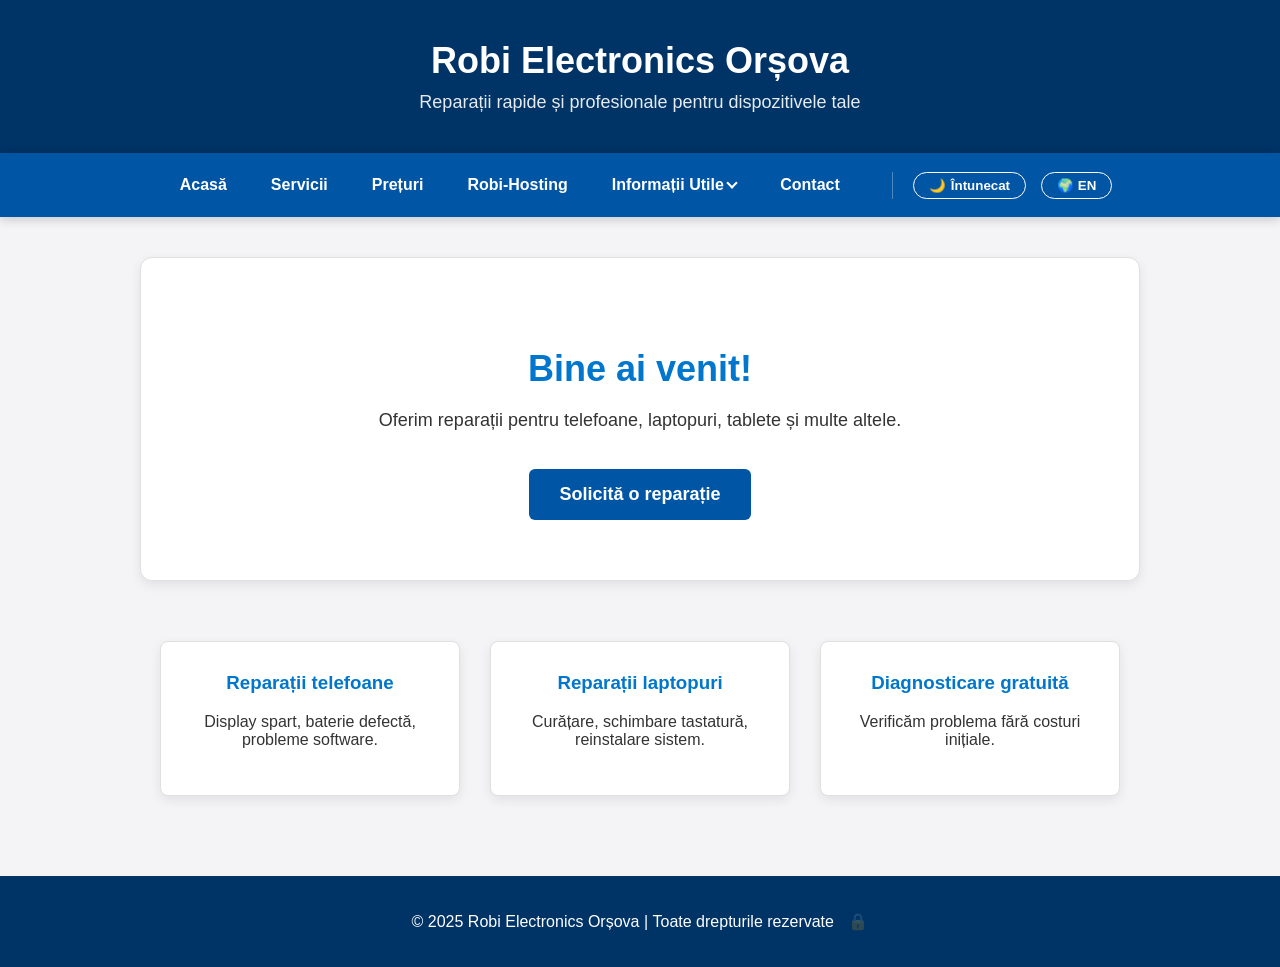
<file: index.html>
<!DOCTYPE html>
<html lang="ro">
<head>
  <meta charset="UTF-8">
  <meta name="viewport" content="width=device-width, initial-scale=1.0">
  <title>Service Electronice - Acasă</title>
  <link rel="stylesheet" href="assets/css/style.css">
  <style>
    /* Specific styles for index.html only */
    .hero {
      background-color: var(--bg-card);
      padding: 60px 40px;
      text-align: center;
      border-radius: 12px;
      margin: 40px auto;
      max-width: 1000px;
      box-shadow: var(--box-shadow);
      border: 1px solid var(--border-color);
      transition: background-color 0.3s;
    }
    .hero h2 {
      color: var(--accent-color);
      font-size: 36px;
      margin-bottom: 20px;
    }
    .hero p {
      font-size: 18px;
    }
    .hero button {
      background-color: var(--bg-nav);
      color: white;
      border: none;
      padding: 15px 30px;
      font-size: 18px;
      cursor: pointer;
      border-radius: 6px;
      font-weight: bold;
      transition: background-color 0.3s, transform 0.2s;
      margin-top: 20px;
    }
    .hero button:hover {
      background-color: var(--hover-nav);
      transform: translateY(-2px);
    }
    .services {
      display: flex;
      flex-wrap: wrap;
      justify-content: center;
      gap: 30px;
      padding: 20px;
      max-width: 1200px;
      margin: 0 auto;
    }
    .service-card {
      background-color: var(--bg-card);
      border: 1px solid var(--border-color);
      border-radius: 8px;
      padding: 30px;
      width: 300px;
      box-shadow: var(--box-shadow);
      text-align: center;
      transition: transform 0.3s, background-color 0.3s;
    }
    .service-card:hover {
      transform: translateY(-5px);
    }
    .service-card h3 {
      color: var(--accent-color);
      margin-top: 0;
    }
  </style>
</head>
<body>

  <header>
    <h1>Robi Electronics Orșova</h1>
    <p>
      <span class="lang-ro">Reparații rapide și profesionale pentru dispozitivele tale</span>
      <span class="lang-en">Fast and professional repairs for your devices</span>
    </p>
  </header>

  <nav>
    <a href="index.html">
       <span class="lang-ro">Acasă</span>
       <span class="lang-en">Home</span>
    </a>
    <a href="servicii.html">
       <span class="lang-ro">Servicii</span>
       <span class="lang-en">Services</span>
    </a>
    <a href="preturi.html">
       <span class="lang-ro">Prețuri</span>
       <span class="lang-en">Pricing</span>
    </a>
    <a href="hosting.html">Robi-Hosting</a>
    <div class="dropdown">
      <button class="dropbtn">
        <span class="lang-ro">Informații Utile <i class="arrow down"></i></span>
        <span class="lang-en">Useful Info <i class="arrow down"></i></span>
      </button>
      <div class="dropdown-content">
        <a href="despre-noi.html"><span class="lang-ro">Despre Noi</span><span class="lang-en">About Us</span></a>
        <a href="echipa.html"><span class="lang-ro">Echipa Noastră</span><span class="lang-en">Our Team</span></a>
        <a href="faq.html"><span class="lang-ro">Întrebări Frecvente</span><span class="lang-en">FAQ</span></a>
        <a href="recenzii.html"><span class="lang-ro">Recenzii Clienți</span><span class="lang-en">Reviews</span></a>
        <a href="termeni.html"><span class="lang-ro">Termeni și Condiții</span><span class="lang-en">Terms & Conditions</span></a>
      </div>
    </div>
    <a href="contact.html">Contact</a>

    <div class="nav-toggles">
      <button class="toggle-btn" id="darkModeToggle">🌙 <span class="lang-ro">Întunecat</span><span class="lang-en">Dark</span></button>
      <button class="toggle-btn" id="langToggle">🌍 EN</button>
    </div>
  </nav>

  <section class="hero">
    <h2><span class="lang-ro">Bine ai venit!</span><span class="lang-en">Welcome!</span></h2>
    <p><span class="lang-ro">Oferim reparații pentru telefoane, laptopuri, tablete și multe altele.</span><span class="lang-en">We offer repairs for phones, laptops, tablets and much more.</span></p>
    <button onclick="location.href='contact.html'">
       <span class="lang-ro">Solicită o reparație</span>
       <span class="lang-en">Request a repair</span>
    </button>
  </section>

  <section class="services">
    <div class="service-card">
      <h3><span class="lang-ro">Reparații telefoane</span><span class="lang-en">Phone repairs</span></h3>
      <p><span class="lang-ro">Display spart, baterie defectă, probleme software.</span><span class="lang-en">Broken display, faulty battery, software issues.</span></p>
    </div>
    <div class="service-card">
      <h3><span class="lang-ro">Reparații laptopuri</span><span class="lang-en">Laptop repairs</span></h3>
      <p><span class="lang-ro">Curățare, schimbare tastatură, reinstalare sistem.</span><span class="lang-en">Cleaning, keyboard replacement, OS reinstall.</span></p>
    </div>
    <div class="service-card">
      <h3><span class="lang-ro">Diagnosticare gratuită</span><span class="lang-en">Free diagnosis</span></h3>
      <p><span class="lang-ro">Verificăm problema fără costuri inițiale.</span><span class="lang-en">We check the issue with no upfront costs.</span></p>
    </div>
  </section>

  <footer>
    <p>
      &copy; 2025 Robi Electronics Orșova | <span class="lang-ro">Toate drepturile rezervate</span><span class="lang-en">All rights reserved</span>
      <a href="admin.html" style="color: inherit; text-decoration: none; opacity: 0.2; margin-left:10px;" title="Admin Login">🔒</a>
    </p>
  </footer>

  <script src="assets/js/main.js"></script>
</body>
</html>
</file>
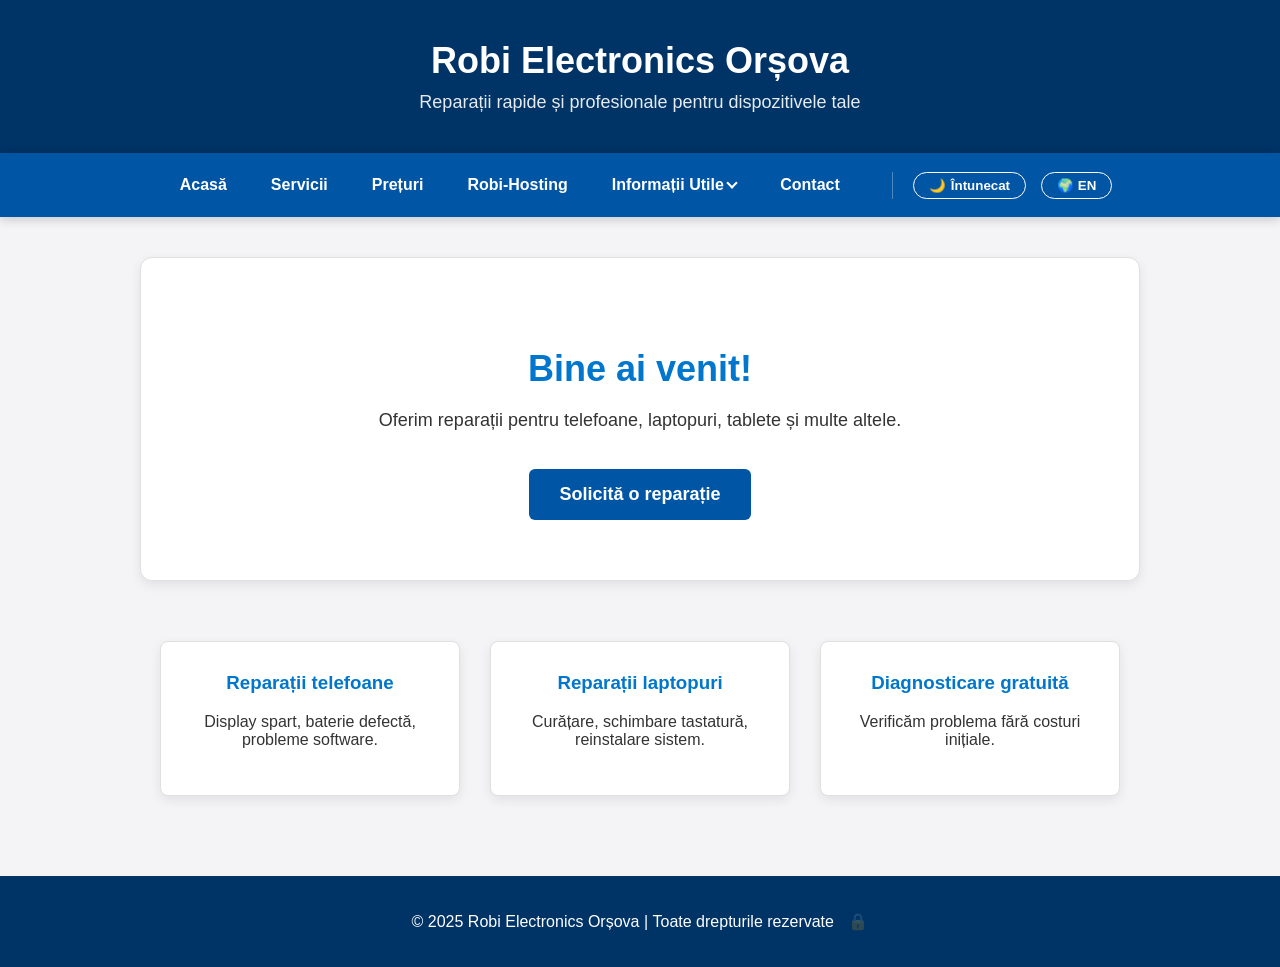
<file: admin.html>
<!DOCTYPE html>
<html lang="ro">
<head>
  <meta charset="UTF-8">
  <meta name="viewport" content="width=device-width, initial-scale=1.0">
  <title>Admin Dashboard - Robi Electronics</title>
  <link rel="stylesheet" href="assets/css/style.css">
  <style>
    .admin-container {
      max-width: 1200px;
      margin: 50px auto;
      background-color: var(--bg-card);
      padding: 40px;
      border-radius: 12px;
      box-shadow: var(--box-shadow);
      transition: background-color 0.3s, box-shadow 0.3s;
    }

    table {
      width: 100%;
      border-collapse: collapse;
      margin-top: 20px;
    }

    th, td {
      padding: 15px;
      text-align: left;
      border-bottom: 1px solid var(--border-color);
      color: var(--text-color);
    }

    th {
      background-color: var(--bg-nav);
      color: white;
    }

    tr:hover {
      background-color: rgba(0, 119, 204, 0.05);
    }
    
    .dark-theme tr:hover {
        background-color: rgba(0, 210, 255, 0.05);
    }

    select.status-select {
      padding: 8px;
      border-radius: 4px;
      border: 1px solid var(--accent-color);
      background-color: var(--bg-color);
      color: var(--text-color);
      font-weight: bold;
      cursor: pointer;
    }

    .delete-btn {
      background-color: #e74c3c;
      color: white;
      border: none;
      padding: 8px 12px;
      border-radius: 4px;
      cursor: pointer;
      font-weight: bold;
    }

    .delete-btn:hover {
      background-color: #c0392b;
    }
  </style>
</head>
<body>

  <header>
    <h1>Panou Administrator</h1>
    <p>Gestiune Tichete Reparații Service</p>
  </header>

  <nav>
    <a href="index.html">Înapoi la Site (Acasă)</a>
    <a href="contact.html">Vezi Pagina Contact</a>
    <div class="nav-toggles">
      <button class="toggle-btn" id="darkModeToggle">🌙 Întunecat</button>
    </div>
  </nav>

  <section class="admin-container">
    <h2 style="color: var(--accent-color);">Cererile Clienților</h2>
    
    <div style="overflow-x:auto;">
      <table id="adminTable">
        <thead>
          <tr>
            <th>ID Tichet</th>
            <th>Data</th>
            <th>Nume Client</th>
            <th>Dispozitiv</th>
            <th>Mesaj Eroare</th>
            <th>Status Actual</th>
            <th>Acțiuni</th>
          </tr>
        </thead>
        <tbody id="adminTableBody">
          <!-- Populated from JS -->
        </tbody>
      </table>
    </div>
    
    <div id="noDataMessage" style="display:none; text-align:center; padding: 40px; color: var(--text-color); opacity:0.6;">
       Nu există date referitoare la cereri de service. Când un client apasă 'Trimite' în contact.html ele vor apărea aici.
    </div>

    <button onclick="clearAllData()" class="delete-btn" style="margin-top: 30px;">Șterge toată baza de date (Wipe)</button>
  </section>

  <script src="assets/js/main.js"></script>
  <script>
    document.addEventListener("DOMContentLoaded", () => {
      const auth = sessionStorage.getItem("adminAuth");
      if (auth !== "true") {
         const u = prompt("Admin Username:");
         const p = prompt("Admin Password:");
         if (u === "admin" && p === "1234") {
            sessionStorage.setItem("adminAuth", "true");
         } else {
            alert("Acces interzis!");
            window.location.href = "index.html"; 
         }
      }
      renderAdminTable();
    });

    const statusOptions = [
      "În așteptare ⏳",
      "Preluată în Service 🔧",
      "În așteptarea unei piese 📦",
      "Reparație Finalizată ✅",
      "Respinsă / Anulată ❌",
      "Expediată către Client 🚚"
    ];

    function getStatusColor(st) {
       if (!st) return "var(--accent-color)";
       if (st.includes("așteptare ⏳")) return "#f39c12"; // Orange
       if (st.includes("Service 🔧")) return "#3498db"; // Blue
       if (st.includes("piesă") || st.includes("piese 📦")) return "#9b59b6"; // Purple
       if (st.includes("Finalizată ✅")) return "#2ecc71"; // Green
       if (st.includes("🚚")) return "#00d2ff"; // Cyan
       if (st.includes("❌")) return "#e74c3c"; // Red
       return "var(--accent-color)";
    }

    function renderAdminTable() {
      const tbody = document.getElementById("adminTableBody");
      const noDataMessage = document.getElementById("noDataMessage");
      const table = document.getElementById("adminTable");
      
      tbody.innerHTML = "";
      
      let repairs = JSON.parse(localStorage.getItem("repairsDB")) || [];

      if (repairs.length === 0) {
        noDataMessage.style.display = "block";
        table.style.display = "none";
        return;
      }

      noDataMessage.style.display = "none";
      table.style.display = "table";

      // Render oldest to newest, or newest first (slice.reverse)
      repairs.slice().reverse().forEach((ticket, index) => {
        // Reverse array math to get correct original index for modifying localData
        const originalIndex = repairs.length - 1 - index;

        const row = document.createElement("tr");

        // Prepare dropdown
        let selectHtml = `<select class="status-select" style="background-color: ${getStatusColor(ticket.status)}; color: black;" onchange="updateStatus(${originalIndex}, this.value)">`;
        statusOptions.forEach(opt => {
           let selected = (ticket.status === opt) ? "selected" : "";
           selectHtml += `<option value="${opt}" ${selected}>${opt}</option>`;
        });
        selectHtml += `</select>`;

        row.innerHTML = `
          <td><strong>#${ticket.id}</strong></td>
          <td>${ticket.date}</td>
          <td>${ticket.nume} <br><small style="color:var(--accent-color)">${ticket.email}</small></td>
          <td><strong>${ticket.dispozitiv}</strong></td>
          <td style="max-width: 250px;"><i>"${ticket.mesaj}"</i></td>
          <td>${selectHtml}</td>
          <td>
             <button onclick="deleteTicket(${originalIndex})" class="delete-btn">Șterge</button>
          </td>
        `;
        
        tbody.appendChild(row);
      });
    }

    function updateStatus(index, newStatus) {
      let repairs = JSON.parse(localStorage.getItem("repairsDB")) || [];
      if (repairs[index]) {
        repairs[index].status = newStatus;
        if (!repairs[index].history) {
            repairs[index].history = [{ state: repairs[index].status, timestamp: repairs[index].date }];
        }
        repairs[index].history.push({
            state: newStatus,
            timestamp: new Date().toLocaleString()
        });
        localStorage.setItem("repairsDB", JSON.stringify(repairs));
        renderAdminTable(); // refresh table to show new colors
      }
    }

    function deleteTicket(index) {
      if(confirm("Sigur dorești să ștergi acest tichet de reparație?")) {
        let repairs = JSON.parse(localStorage.getItem("repairsDB")) || [];
        repairs.splice(index, 1);
        localStorage.setItem("repairsDB", JSON.stringify(repairs));
        renderAdminTable();
      }
    }

    function clearAllData() {
      if(confirm("ATENȚIE! Vei șterge TOT istoricul cererilor clienților! Sigur continui?")) {
        localStorage.removeItem("repairsDB");
        renderAdminTable();
      }
    }
  </script>
</body>
</html>
</file>
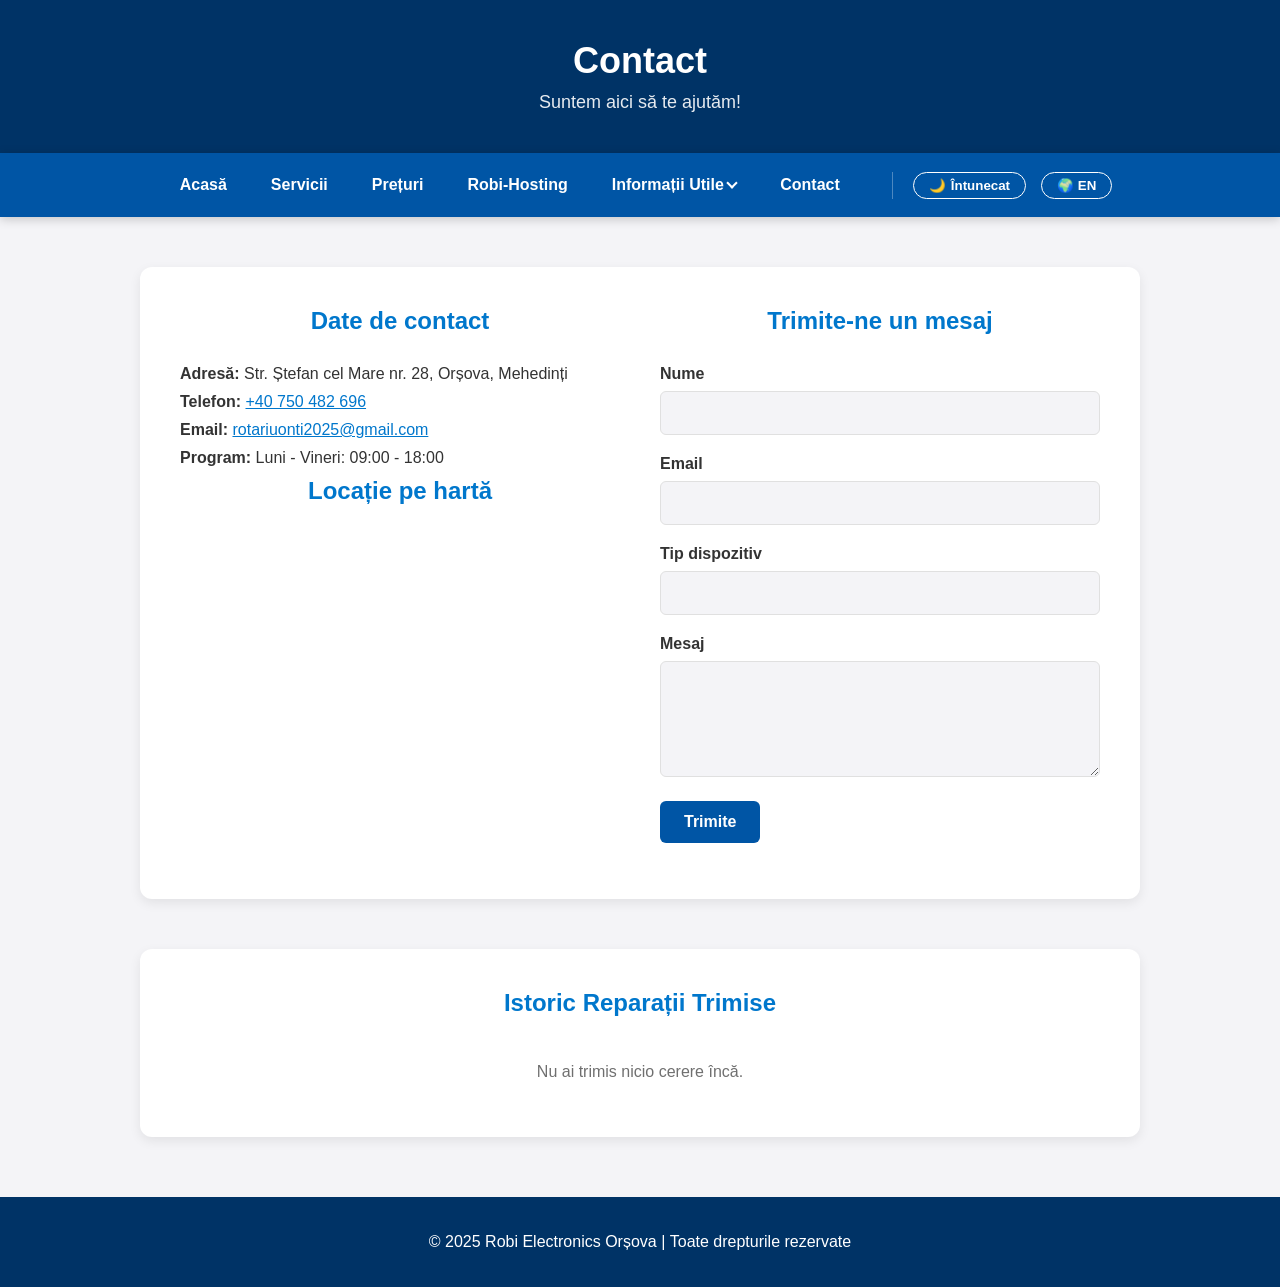
<file: contact.html>
<!DOCTYPE html>
<html lang="ro">
<head>
  <meta charset="UTF-8">
  <meta name="viewport" content="width=device-width, initial-scale=1.0">
  <title>Contact - Service Electronice</title>
  <link rel="stylesheet" href="assets/css/style.css">
  <style>
    /* Specific styles for contact.html only */
    .contact-container {
      display: flex;
      flex-wrap: wrap;
      justify-content: space-around;
      gap: 40px;
    }
    .contact-info, .contact-form {
      flex: 1 1 400px;
    }
    .contact-info p {
      margin: 10px 0;
      font-size: 16px;
    }
    iframe {
      width: 100%;
      height: 300px;
      border: none;
      margin-top: 20px;
      border-radius: 8px;
    }
  </style>
</head>
<body>

  <header>
    <h1>Contact</h1>
    <p>
      <span class="lang-ro">Suntem aici să te ajutăm!</span>
      <span class="lang-en">We are here to help you!</span>
    </p>
  </header>

  <nav>
    <a href="index.html">
       <span class="lang-ro">Acasă</span>
       <span class="lang-en">Home</span>
    </a>
    <a href="servicii.html">
       <span class="lang-ro">Servicii</span>
       <span class="lang-en">Services</span>
    </a>
    <a href="preturi.html">
       <span class="lang-ro">Prețuri</span>
       <span class="lang-en">Pricing</span>
    </a>
    <a href="hosting.html">Robi-Hosting</a>
    <div class="dropdown">
      <button class="dropbtn">
        <span class="lang-ro">Informații Utile <i class="arrow down"></i></span>
        <span class="lang-en">Useful Info <i class="arrow down"></i></span>
      </button>
      <div class="dropdown-content">
        <a href="despre-noi.html"><span class="lang-ro">Despre Noi</span><span class="lang-en">About Us</span></a>
        <a href="echipa.html"><span class="lang-ro">Echipa Noastră</span><span class="lang-en">Our Team</span></a>
        <a href="faq.html"><span class="lang-ro">Întrebări Frecvente</span><span class="lang-en">FAQ</span></a>
        <a href="recenzii.html"><span class="lang-ro">Recenzii Clienți</span><span class="lang-en">Reviews</span></a>
        <a href="termeni.html"><span class="lang-ro">Termeni și Condiții</span><span class="lang-en">Terms & Conditions</span></a>
      </div>
    </div>
    <a href="contact.html">Contact</a>

    <div class="nav-toggles">
      <button class="toggle-btn" id="darkModeToggle">🌙 <span class="lang-ro">Întunecat</span><span class="lang-en">Dark</span></button>
      <button class="toggle-btn" id="langToggle">🌍 EN</button>
    </div>
  </nav>

  <section class="container contact-container">
    <div class="contact-info">
      <h2><span class="lang-ro">Date de contact</span><span class="lang-en">Contact Info</span></h2>
      <p><strong><span class="lang-ro">Adresă</span><span class="lang-en">Address</span>:</strong> Str. Ștefan cel Mare nr. 28, Orșova, Mehedinți</p>
      <p><strong><span class="lang-ro">Telefon</span><span class="lang-en">Phone</span>:</strong> <a href="tel:+40750482696" style="color:var(--accent-color);">+40 750 482 696</a></p>
      <p><strong>Email:</strong> <a href="mailto:rotariuonti2025@gmail.com" style="color:var(--accent-color);">rotariuonti2025@gmail.com</a></p>
      <p><strong><span class="lang-ro">Program</span><span class="lang-en">Working Hours</span>:</strong> <span class="lang-ro">Luni - Vineri: 09:00 - 18:00</span><span class="lang-en">Monday - Friday: 09:00 - 18:00</span></p>

      <h2><span class="lang-ro">Locație pe hartă</span><span class="lang-en">Location on map</span></h2>
      <iframe src="https://www.google.com/maps/embed?pb=!1m18!1m12!1m3!1d11335.282012620468!2d22.40320595!3d44.743678700000004!2m3!1f0!2f0!3f0!3m2!1i1024!2i768!4f13.1!3m3!1m2!1s0x47518886c3f62d89%3A0x7ce0d8ef2143d54a!2sStrada%20%C5%9Etefan%20cel%20Mare%2028%2C%20Or%C8%99ova%20225200!5e0!3m2!1sro!2sro!4v1757160351618!5m2!1sro!2sro" allowfullscreen="" loading="lazy" referrerpolicy="no-referrer-when-downgrade"></iframe>
    </div>

    <div class="contact-form">
      <h2><span class="lang-ro">Trimite-ne un mesaj</span><span class="lang-en">Send us a message</span></h2>
      <form id="contactForm">
        <div class="form-group">
          <label for="nume"><span class="lang-ro">Nume</span><span class="lang-en">Name</span></label>
          <input type="text" id="nume" name="nume" required>
        </div>

        <div class="form-group">
          <label for="email">Email</label>
          <input type="email" id="email" name="email" required>
        </div>

        <div class="form-group">
          <label for="dispozitiv"><span class="lang-ro">Tip dispozitiv</span><span class="lang-en">Device type</span></label>
          <input type="text" id="dispozitiv" name="dispozitiv">
        </div>

        <div class="form-group">
          <label for="mesaj"><span class="lang-ro">Mesaj</span><span class="lang-en">Message</span></label>
          <textarea id="mesaj" name="mesaj" rows="5" required></textarea>
        </div>

        <button type="submit">
          <span class="lang-ro">Trimite</span><span class="lang-en">Send</span>
        </button>
      </form>
    </div>
  </section>

  <!-- Istoric Reparații (Se incarcă din localStorage) -->
  <section class="container" style="margin-top: 0;">
    <h2>
      <span class="lang-ro">Istoric Reparații Trimise</span>
      <span class="lang-en">My Repair Requests</span>
    </h2>
    <div id="repairsList" style="display: flex; flex-direction: column; gap: 15px;">
      <!-- Tickets will be injected here -->
    </div>
  </section>

  <footer>
    <p>&copy; 2025 Robi Electronics Orșova | <span class="lang-ro">Toate drepturile rezervate</span><span class="lang-en">All rights reserved</span></p>
  </footer>

  <script src="assets/js/main.js"></script>
  <script>
    document.addEventListener("DOMContentLoaded", () => {
      const contactForm = document.getElementById("contactForm");
      const repairsList = document.getElementById("repairsList");

      // Load existing repairs
      function renderRepairs() {
        repairsList.innerHTML = "";
        let repairs = JSON.parse(localStorage.getItem("repairsDB")) || [];
        
        if (repairs.length === 0) {
          repairsList.innerHTML = `
            <p style="text-align:center; opacity:0.7;">
              <span class="lang-ro">Nu ai trimis nicio cerere încă.</span>
              <span class="lang-en">You haven't submitted any requests yet.</span>
            </p>`;
          // Re-trigger global lang update to ensure dynamically added spans display correct lang
          setTimeout(() => { if(window.updateLangDisplay) window.updateLangDisplay(); }, 10);
          return;
        }

        function getStatusColor(st) {
           if (!st) return "var(--accent-color)";
           if (st.includes("așteptare ⏳")) return "#f39c12"; // Orange
           if (st.includes("Service 🔧")) return "#3498db"; // Blue
           if (st.includes("piesă") || st.includes("piese 📦")) return "#9b59b6"; // Purple
           if (st.includes("Finalizată ✅")) return "#2ecc71"; // Green
           if (st.includes("🚚")) return "#00d2ff"; // Cyan
           if (st.includes("❌")) return "#e74c3c"; // Red
           return "var(--accent-color)";
        }

        // Render from newest to oldest
        repairs.slice().reverse().forEach(ticket => {
          const card = document.createElement("div");
          card.style.background = "var(--bg-nav)";
          card.style.color = "white";
          card.style.padding = "20px";
          card.style.borderRadius = "8px";
          card.style.border = "1px solid var(--border-color)";
          
          let trackHtml = `<div style="margin-top: 20px; border-left: 2px solid rgba(255,255,255,0.2); padding-left: 20px;">`;
          let hist = ticket.history || [{ state: ticket.status, timestamp: ticket.date }]; // Compatibility config
          
          hist.forEach((h, i) => {
             let isLast = (i === hist.length - 1);
             let clr = getStatusColor(h.state);
             let fw = isLast ? "bold" : "normal";
             let op = isLast ? "1" : "0.5";
             trackHtml += `
               <div style="position:relative; margin-bottom: 15px; opacity: ${op};">
                 <div style="position:absolute; left: -26px; top: 4px; width: 10px; height: 10px; background: ${clr}; border-radius: 50%; border: 2px solid var(--bg-nav);"></div>
                 <div style="font-weight: ${fw}; font-size: ${isLast ? '16px' : '14px'}; color: ${isLast ? 'white' : '#ccc'}">${h.state}</div>
                 <div style="font-size: 12px; color: #aaa; margin-top: 3px;">⏰ ${h.timestamp}</div>
               </div>
             `;
          });
          trackHtml += `</div>`;
          
          card.innerHTML = `
            <div style="display:flex; justify-content:space-between; align-items:center; border-bottom: 1px solid rgba(255,255,255,0.2); padding-bottom: 10px; margin-bottom: 10px;">
              <strong>#${ticket.id} - ${ticket.dispozitiv || 'Dispozitiv nespecificat'}</strong>
              <span style="background:${getStatusColor(ticket.status)}; padding:4px 10px; border-radius:4px; font-size:14px; font-weight:bold; color:black; display: inline-block;">${ticket.status}</span>
            </div>
            <p style="margin:0; font-size: 15px; opacity:0.9;"><i>"${ticket.mesaj}"</i></p>
            ${trackHtml}
          `;
          repairsList.appendChild(card);
        });
      }

      renderRepairs();

      // Submit new repair
      if (contactForm) {
        contactForm.addEventListener("submit", (e) => {
          e.preventDefault();
          
          const nume = document.getElementById("nume").value;
          const email = document.getElementById("email").value;
          const dispozitiv = document.getElementById("dispozitiv").value;
          const mesaj = document.getElementById("mesaj").value;

          const newTicket = {
            id: Math.floor(Math.random() * 10000), // Random ID
            nume,
            email,
            dispozitiv,
            mesaj,
            status: "În așteptare ⏳",
            history: [{ state: "În așteptare ⏳", timestamp: new Date().toLocaleString() }],
            date: new Date().toLocaleString()
          };

          let repairs = JSON.parse(localStorage.getItem("repairsDB")) || [];
          repairs.push(newTicket);
          localStorage.setItem("repairsDB", JSON.stringify(repairs));

          contactForm.reset();
          renderRepairs();
          
          alert(document.body.classList.contains("en-mode") 
             ? "Request sent successfully! Check the history below." 
             : "Cerere trimisă cu succes! Verifică istoricul mai jos.");
        });
      }
    });
  </script>
</body>
</html>
</file>
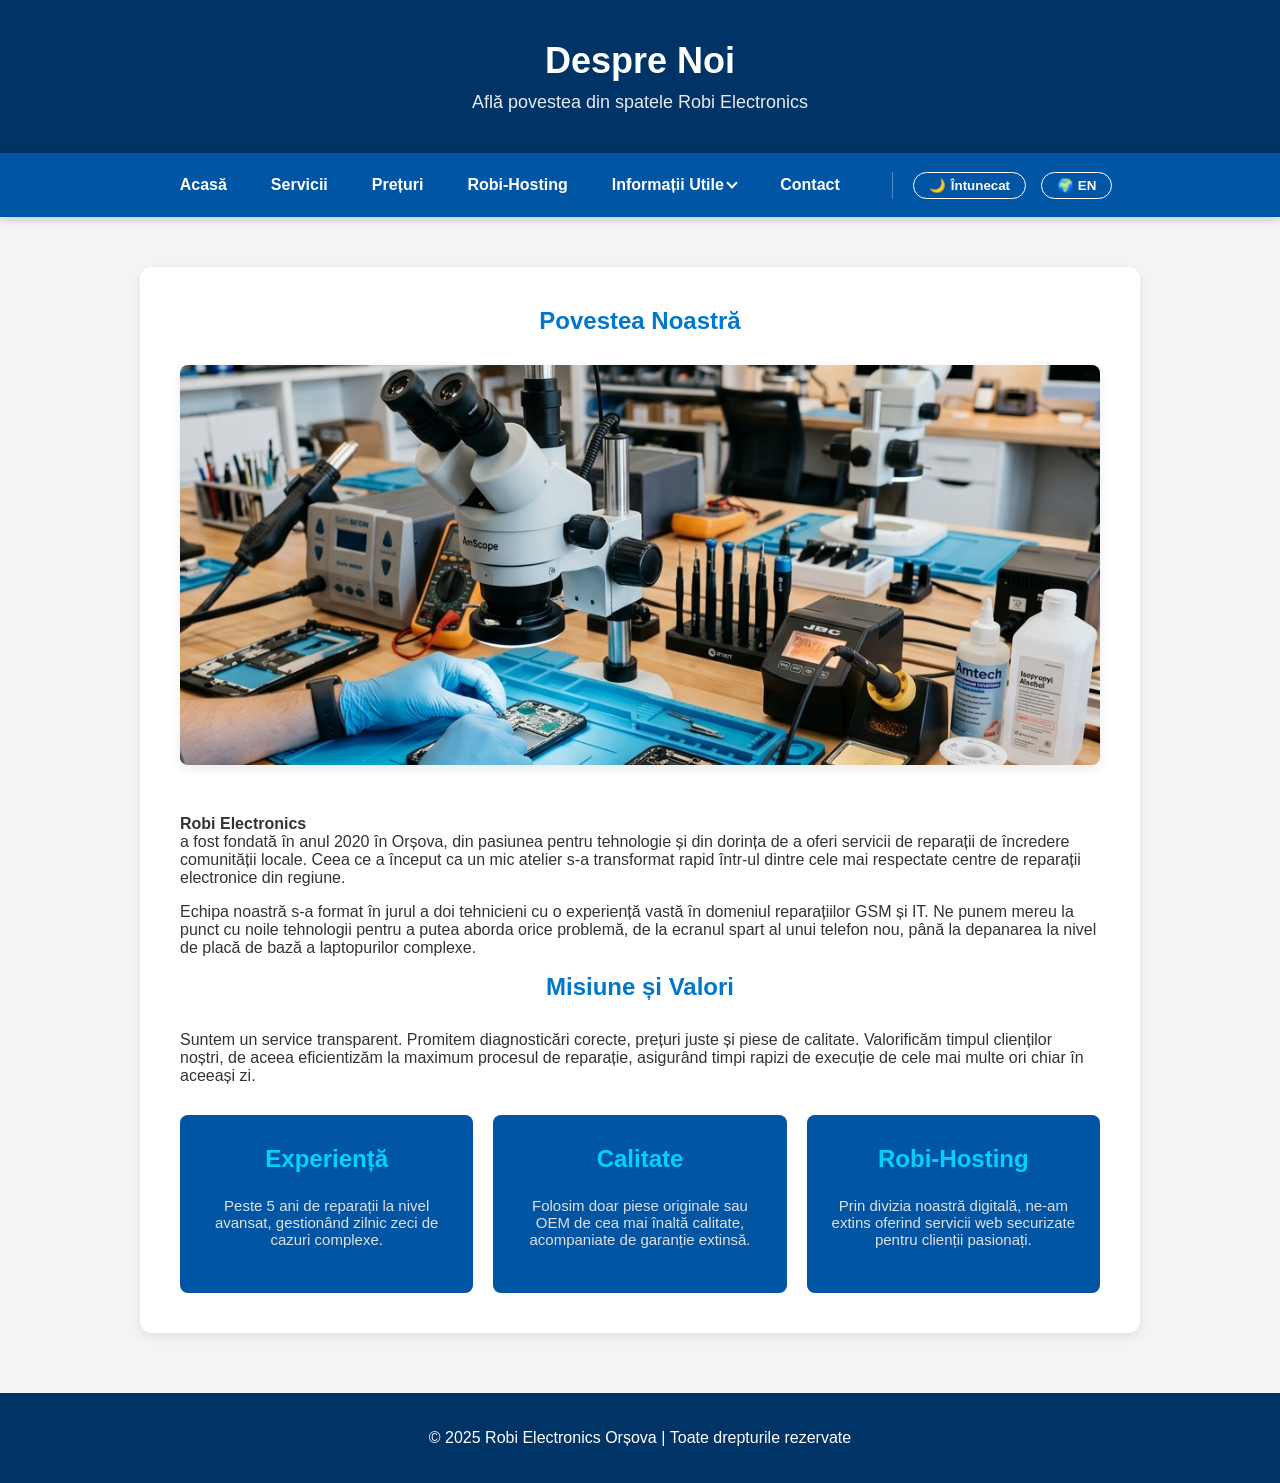
<file: despre-noi.html>
<!DOCTYPE html>
<html lang="ro">
<head>
  <meta charset="UTF-8">
  <meta name="viewport" content="width=device-width, initial-scale=1.0">
  <title>Despre Noi - Robi Electronics</title>
  <link rel="stylesheet" href="assets/css/style.css">
  <style>
    .info-grid {
      display: flex;
      flex-wrap: wrap;
      gap: 20px;
      margin-top: 30px;
    }
    .info-card {
      flex: 1 1 200px;
      background: var(--bg-nav);
      color: white;
      padding: 30px 20px;
      border-radius: 8px;
      text-align: center;
      transition: transform 0.3s;
    }
    .info-card:hover {
      transform: translateY(-5px);
    }
    .info-card h3 {
      color: #00d2ff;
      margin-top: 0;
      font-size: 24px;
    }
    .info-card p {
      color: #e0e0e0;
      font-size: 15px;
    }
  </style>
</head>
<body>

  <header>
    <h1><span class="lang-ro">Despre Noi</span><span class="lang-en">About Us</span></h1>
    <p>
      <span class="lang-ro">Află povestea din spatele Robi Electronics</span>
      <span class="lang-en">Discover the story behind Robi Electronics</span>
    </p>
  </header>

  <nav>
    <a href="index.html">
       <span class="lang-ro">Acasă</span>
       <span class="lang-en">Home</span>
    </a>
    <a href="servicii.html">
       <span class="lang-ro">Servicii</span>
       <span class="lang-en">Services</span>
    </a>
    <a href="preturi.html">
       <span class="lang-ro">Prețuri</span>
       <span class="lang-en">Pricing</span>
    </a>
    <a href="hosting.html">Robi-Hosting</a>
    <div class="dropdown">
      <button class="dropbtn">
        <span class="lang-ro">Informații Utile <i class="arrow down"></i></span>
        <span class="lang-en">Useful Info <i class="arrow down"></i></span>
      </button>
      <div class="dropdown-content">
        <a href="despre-noi.html"><span class="lang-ro">Despre Noi</span><span class="lang-en">About Us</span></a>
        <a href="echipa.html"><span class="lang-ro">Echipa Noastră</span><span class="lang-en">Our Team</span></a>
        <a href="faq.html"><span class="lang-ro">Întrebări Frecvente</span><span class="lang-en">FAQ</span></a>
        <a href="recenzii.html"><span class="lang-ro">Recenzii Clienți</span><span class="lang-en">Reviews</span></a>
        <a href="termeni.html"><span class="lang-ro">Termeni și Condiții</span><span class="lang-en">Terms & Conditions</span></a>
      </div>
    </div>
    <a href="contact.html">Contact</a>

    <div class="nav-toggles">
      <button class="toggle-btn" id="darkModeToggle">🌙 <span class="lang-ro">Întunecat</span><span class="lang-en">Dark</span></button>
      <button class="toggle-btn" id="langToggle">🌍 EN</button>
    </div>
  </nav>

  <section class="container content-section">
    <h2><span class="lang-ro">Povestea Noastră</span><span class="lang-en">Our Story</span></h2>
    
    <img src="poze/banner.png" alt="Robi Electronics Workshop" style="width: 100%; max-height: 400px; object-fit: cover; border-radius: 8px; margin-bottom: 30px; box-shadow: var(--box-shadow);">

    <p>
      <strong><span class="lang-ro">Robi Electronics</span><span class="lang-en">Robi Electronics</span></strong> 
      <span class="lang-ro">a fost fondată în anul 2020 în Orșova, din pasiunea pentru tehnologie și din dorința de a oferi servicii de reparații de încredere comunității locale. Ceea ce a început ca un mic atelier s-a transformat rapid într-ul dintre cele mai respectate centre de reparații electronice din regiune.</span>
      <span class="lang-en">was founded in 2020 in Orsova, out of a passion for technology and a desire to provide reliable repair services to the local community. What started as a small workshop quickly grew into one of the most respected electronics repair centers in the region.</span>
    </p>
    
    <p>
      <span class="lang-ro">Echipa noastră s-a format în jurul a doi tehnicieni cu o experiență vastă în domeniul reparațiilor GSM și IT. Ne punem mereu la punct cu noile tehnologii pentru a putea aborda orice problemă, de la ecranul spart al unui telefon nou, până la depanarea la nivel de placă de bază a laptopurilor complexe.</span>
      <span class="lang-en">Our team was formed around two technicians with extensive experience in GSM and IT repairs. We always stay up to date with new technologies so that we can tackle any problem, from the broken screen of a new phone to complex motherboard troubleshooting for laptops.</span>
    </p>

    <h2><span class="lang-ro">Misiune și Valori</span><span class="lang-en">Mission and Values</span></h2>
    <p>
      <span class="lang-ro">Suntem un service transparent. Promitem diagnosticări corecte, prețuri juste și piese de calitate. Valorificăm timpul clienților noștri, de aceea eficientizăm la maximum procesul de reparație, asigurând timpi rapizi de execuție de cele mai multe ori chiar în aceeași zi.</span>
      <span class="lang-en">We are a transparent service center. We promise honest diagnostics, fair pricing, and quality parts. We value our customers' time, which is why we streamline the repair process to ensure fast turnaround times, often on the same day.</span>
    </p>

    <div class="info-grid">
      <div class="info-card">
        <h3><span class="lang-ro">Experiență</span><span class="lang-en">Experience</span></h3>
        <p>
          <span class="lang-ro">Peste 5 ani de reparații la nivel avansat, gestionând zilnic zeci de cazuri complexe.</span>
          <span class="lang-en">Over 5 years of advanced repair experience, handling dozens of complex cases daily.</span>
        </p>
      </div>
      <div class="info-card">
        <h3><span class="lang-ro">Calitate</span><span class="lang-en">Quality</span></h3>
        <p>
          <span class="lang-ro">Folosim doar piese originale sau OEM de cea mai înaltă calitate, acompaniate de garanție extinsă.</span>
          <span class="lang-en">We only use high-quality original or OEM parts, accompanied by an extended warranty.</span>
        </p>
      </div>
      <div class="info-card">
        <h3>Robi-Hosting</h3>
        <p>
          <span class="lang-ro">Prin divizia noastră digitală, ne-am extins oferind servicii web securizate pentru clienții pasionați.</span>
          <span class="lang-en">Through our digital division, we have expanded to offer secure web services for passionate clients.</span>
        </p>
      </div>
    </div>
  </section>

  <footer>
    <p>&copy; 2025 Robi Electronics Orșova | <span class="lang-ro">Toate drepturile rezervate</span><span class="lang-en">All rights reserved</span></p>
  </footer>

  <script src="assets/js/main.js"></script>
</body>
</html>
</file>
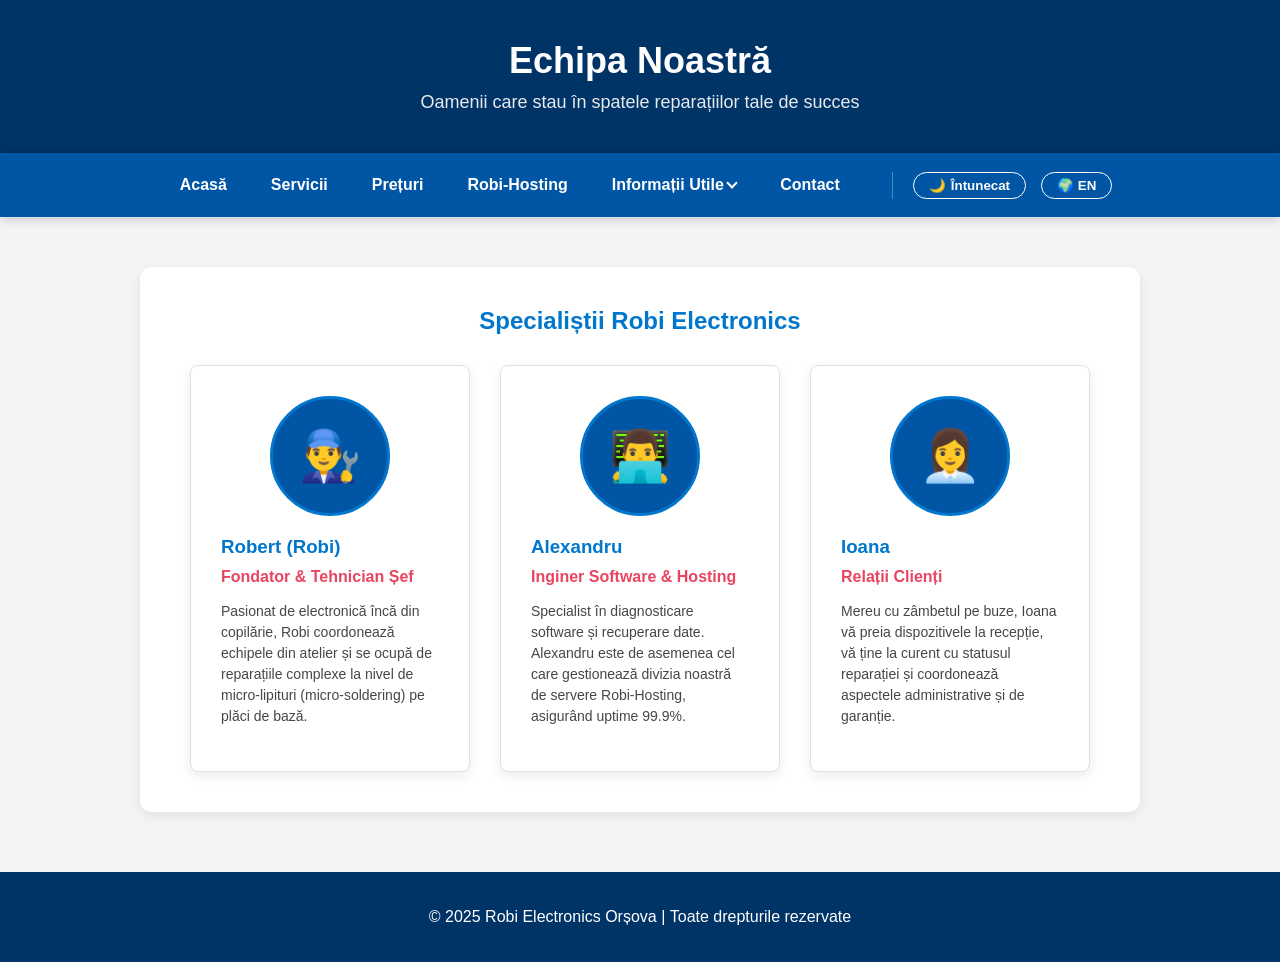
<file: echipa.html>
<!DOCTYPE html>
<html lang="ro">
<head>
  <meta charset="UTF-8">
  <meta name="viewport" content="width=device-width, initial-scale=1.0">
  <title>Echipa Noastră - Robi Electronics</title>
  <link rel="stylesheet" href="assets/css/style.css">
  <style>
    .team-grid {
      display: flex;
      flex-wrap: wrap;
      justify-content: center;
      gap: 30px;
    }

    .team-member {
      background-color: var(--bg-card);
      border: 1px solid var(--border-color);
      border-radius: 8px;
      padding: 30px;
      width: 280px;
      box-shadow: var(--box-shadow);
      transition: transform 0.3s;
    }

    .team-member:hover {
      transform: translateY(-5px);
    }

    .avatar {
      width: 120px;
      height: 120px;
      background-color: var(--bg-nav);
      border-radius: 50%;
      margin: 0 auto 20px;
      display: flex;
      align-items: center;
      justify-content: center;
      font-size: 50px;
      color: white;
      border: 3px solid var(--accent-color);
    }

    .team-member h3 {
      margin: 0 0 10px;
      color: var(--accent-color);
    }

    .role {
      font-weight: bold;
      color: #e94560; /* Accentuare vizuală */
      margin-bottom: 15px;
      display: block;
    }

    .team-member p {
      font-size: 14px;
      color: var(--text-color);
      opacity: 0.9;
      line-height: 1.5;
    }
  </style>
</head>
<body>

  <header>
    <h1>
      <span class="lang-ro">Echipa Noastră</span>
      <span class="lang-en">Our Team</span>
    </h1>
    <p>
      <span class="lang-ro">Oamenii care stau în spatele reparațiilor tale de succes</span>
      <span class="lang-en">The people behind your successful repairs</span>
    </p>
  </header>

  <nav>
    <a href="index.html">
       <span class="lang-ro">Acasă</span>
       <span class="lang-en">Home</span>
    </a>
    <a href="servicii.html">
       <span class="lang-ro">Servicii</span>
       <span class="lang-en">Services</span>
    </a>
    <a href="preturi.html">
       <span class="lang-ro">Prețuri</span>
       <span class="lang-en">Pricing</span>
    </a>
    <a href="hosting.html">Robi-Hosting</a>
    <div class="dropdown">
      <button class="dropbtn">
        <span class="lang-ro">Informații Utile <i class="arrow down"></i></span>
        <span class="lang-en">Useful Info <i class="arrow down"></i></span>
      </button>
      <div class="dropdown-content">
        <a href="despre-noi.html"><span class="lang-ro">Despre Noi</span><span class="lang-en">About Us</span></a>
        <a href="echipa.html"><span class="lang-ro">Echipa Noastră</span><span class="lang-en">Our Team</span></a>
        <a href="faq.html"><span class="lang-ro">Întrebări Frecvente</span><span class="lang-en">FAQ</span></a>
        <a href="recenzii.html"><span class="lang-ro">Recenzii Clienți</span><span class="lang-en">Reviews</span></a>
        <a href="termeni.html"><span class="lang-ro">Termeni și Condiții</span><span class="lang-en">Terms & Conditions</span></a>
      </div>
    </div>
    <a href="contact.html">Contact</a>

    <div class="nav-toggles">
      <button class="toggle-btn" id="darkModeToggle">🌙 <span class="lang-ro">Întunecat</span><span class="lang-en">Dark</span></button>
      <button class="toggle-btn" id="langToggle">🌍 EN</button>
    </div>
  </nav>

  <section class="container team-container">
    <h2>
      <span class="lang-ro">Specialiștii Robi Electronics</span>
      <span class="lang-en">Robi Electronics Specialists</span>
    </h2>
    <div class="team-grid">
      
      <div class="team-member">
        <div class="avatar">👨‍🔧</div>
        <h3>Robert (Robi)</h3>
        <span class="role">
          <span class="lang-ro">Fondator & Tehnician Șef</span>
          <span class="lang-en">Founder & Chief Technician</span>
        </span>
        <p>
          <span class="lang-ro">Pasionat de electronică încă din copilărie, Robi coordonează echipele din atelier și se ocupă de reparațiile complexe la nivel de micro-lipituri (micro-soldering) pe plăci de bază.</span>
          <span class="lang-en">Passionate about electronics since childhood, Robi coordinates the workshop teams and handles complex micro-soldering repairs on motherboards.</span>
        </p>
      </div>

      <div class="team-member">
        <div class="avatar">👨‍💻</div>
        <h3>Alexandru</h3>
        <span class="role">
          <span class="lang-ro">Inginer Software & Hosting</span>
          <span class="lang-en">Software & Hosting Engineer</span>
        </span>
        <p>
          <span class="lang-ro">Specialist în diagnosticare software și recuperare date. Alexandru este de asemenea cel care gestionează divizia noastră de servere Robi-Hosting, asigurând uptime 99.9%.</span>
          <span class="lang-en">Specialist in software diagnostics and data recovery. Alexandru also manages our Robi-Hosting server division, ensuring 99.9% uptime.</span>
        </p>
      </div>

      <div class="team-member">
        <div class="avatar">👩‍💼</div>
        <h3>Ioana</h3>
        <span class="role">
          <span class="lang-ro">Relații Clienți</span>
          <span class="lang-en">Customer Relations</span>
        </span>
        <p>
          <span class="lang-ro">Mereu cu zâmbetul pe buze, Ioana vă preia dispozitivele la recepție, vă ține la curent cu statusul reparației și coordonează aspectele administrative și de garanție.</span>
          <span class="lang-en">Always smiling, Ioana receives your devices at the front desk, keeps you updated on the repair status, and coordinates administrative and warranty aspects.</span>
        </p>
      </div>

    </div>
  </section>

  <footer>
    <p>&copy; 2025 Robi Electronics Orșova | <span class="lang-ro">Toate drepturile rezervate</span><span class="lang-en">All rights reserved</span></p>
  </footer>

  <script src="assets/js/main.js"></script>
</body>
</html>
</file>
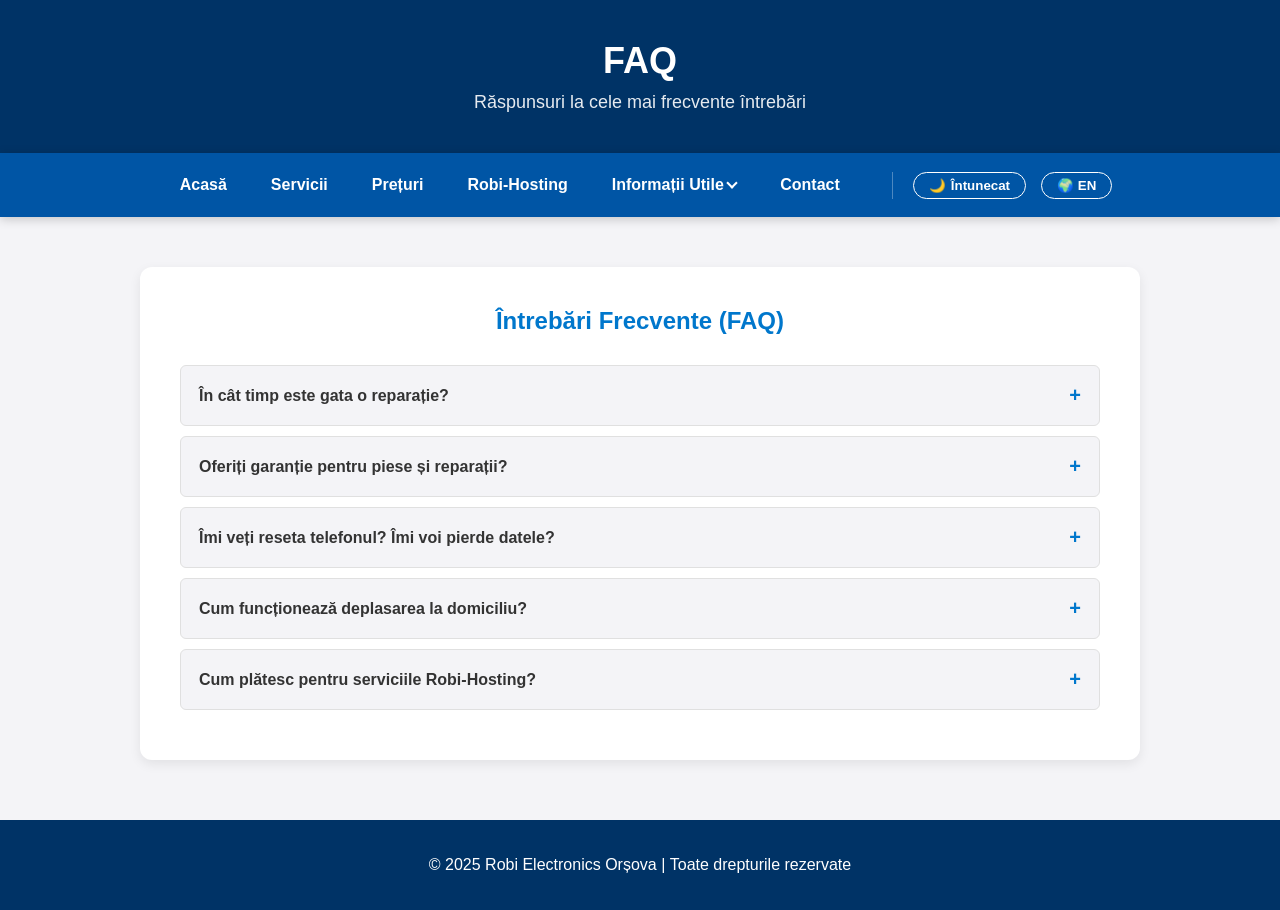
<file: faq.html>
<!DOCTYPE html>
<html lang="ro">
<head>
  <meta charset="UTF-8">
  <meta name="viewport" content="width=device-width, initial-scale=1.0">
  <title>Întrebări Frecvente - Robi Electronics</title>
  <link rel="stylesheet" href="assets/css/style.css">
  <style>
    .accordion {
      background-color: var(--bg-color);
      color: var(--text-color);
      cursor: pointer;
      padding: 18px;
      width: 100%;
      border: 1px solid var(--border-color);
      text-align: left;
      outline: none;
      font-size: 16px;
      font-weight: bold;
      transition: 0.4s;
      border-radius: 6px;
      margin-top: 10px;
      display: flex;
      justify-content: space-between;
      align-items: center;
    }

    .active, .accordion:hover {
      background-color: var(--border-color);
    }

    .accordion:after {
      content: '\002B'; /* Plus icon */
      color: var(--accent-color);
      font-weight: bold;
      font-size: 20px;
      margin-left: 5px;
    }

    .active:after {
      content: "\2212"; /* Minus icon */
    }

    .panel {
      padding: 0 18px;
      background-color: var(--bg-card);
      max-height: 0;
      overflow: hidden;
      transition: max-height 0.2s ease-out;
      border-left: 2px solid var(--accent-color);
      margin-bottom: 10px;
    }

    .panel p {
      padding: 15px 0;
      color: var(--text-color);
      opacity: 0.9;
      margin: 0;
      line-height: 1.5;
    }
  </style>
</head>
<body>

  <header>
    <h1>FAQ</h1>
    <p>
      <span class="lang-ro">Răspunsuri la cele mai frecvente întrebări</span>
      <span class="lang-en">Answers to the most frequently asked questions</span>
    </p>
  </header>

  <nav>
    <a href="index.html">
       <span class="lang-ro">Acasă</span>
       <span class="lang-en">Home</span>
    </a>
    <a href="servicii.html">
       <span class="lang-ro">Servicii</span>
       <span class="lang-en">Services</span>
    </a>
    <a href="preturi.html">
       <span class="lang-ro">Prețuri</span>
       <span class="lang-en">Pricing</span>
    </a>
    <a href="hosting.html">Robi-Hosting</a>
    <div class="dropdown">
      <button class="dropbtn">
        <span class="lang-ro">Informații Utile <i class="arrow down"></i></span>
        <span class="lang-en">Useful Info <i class="arrow down"></i></span>
      </button>
      <div class="dropdown-content">
        <a href="despre-noi.html"><span class="lang-ro">Despre Noi</span><span class="lang-en">About Us</span></a>
        <a href="echipa.html"><span class="lang-ro">Echipa Noastră</span><span class="lang-en">Our Team</span></a>
        <a href="faq.html"><span class="lang-ro">Întrebări Frecvente</span><span class="lang-en">FAQ</span></a>
        <a href="recenzii.html"><span class="lang-ro">Recenzii Clienți</span><span class="lang-en">Reviews</span></a>
        <a href="termeni.html"><span class="lang-ro">Termeni și Condiții</span><span class="lang-en">Terms & Conditions</span></a>
      </div>
    </div>
    <a href="contact.html">Contact</a>

    <div class="nav-toggles">
      <button class="toggle-btn" id="darkModeToggle">🌙 <span class="lang-ro">Întunecat</span><span class="lang-en">Dark</span></button>
      <button class="toggle-btn" id="langToggle">🌍 EN</button>
    </div>
  </nav>

  <section class="container faq-container">
    <h2>
      <span class="lang-ro">Întrebări Frecvente (FAQ)</span>
      <span class="lang-en">Frequently Asked Questions (FAQ)</span>
    </h2>

    <button class="accordion">
      <span class="lang-ro">În cât timp este gata o reparație?</span>
      <span class="lang-en">How long does a repair take?</span>
    </button>
    <div class="panel">
      <p>
        <span class="lang-ro">Majoritatea reparațiilor standard (înlocuire display, baterie) pentru modelele populare se realizează pe loc sau în aceeași zi. Pentru probleme complexe pe placa de bază sau modele rare, timpul variază între 2-5 zile lucrătoare.</span>
        <span class="lang-en">Most standard repairs (display/battery replacement) for popular models are done on the spot or on the same day. For complex motherboard issues or rare models, it takes between 2-5 business days.</span>
      </p>
    </div>

    <button class="accordion">
      <span class="lang-ro">Oferiți garanție pentru piese și reparații?</span>
      <span class="lang-en">Do you offer a warranty for parts and repairs?</span>
    </button>
    <div class="panel">
      <p>
        <span class="lang-ro">Da, oferim o garanție standard cuprinsă între 3 și 12 luni, în funcție de tipul reparației și piesele folosite. Garanția acoperă defectele de fabricație ale piesei instalate.</span>
        <span class="lang-en">Yes, we offer a standard warranty ranging from 3 to 12 months, depending on the repair type and parts used. The warranty covers manufacturing defects of the installed part.</span>
      </p>
    </div>

    <button class="accordion">
      <span class="lang-ro">Îmi veți reseta telefonul? Îmi voi pierde datele?</span>
      <span class="lang-en">Will you reset my phone? Will I lose my data?</span>
    </button>
    <div class="panel">
      <p>
        <span class="lang-ro">Nu resetăm niciodată dispozitivele fără acordul explicit al clientului. Datele tale rămân intacte pe durata reparațiilor hardware. Cu toate acestea, recomandăm mereu un backup prealabil pentru siguranță.</span>
        <span class="lang-en">We never reset devices without the explicit consent of the customer. Your data remains intact during hardware repairs. However, we always recommend making a prior backup for safety.</span>
      </p>
    </div>

    <button class="accordion">
      <span class="lang-ro">Cum funcționează deplasarea la domiciliu?</span>
      <span class="lang-en">How does the home travel service work?</span>
    </button>
    <div class="panel">
      <p>
        <span class="lang-ro">Serviciul nostru de deplasare presupune preluarea dispozitivului de la adresa dvs. din oraș și returnarea lui după reparație. Anumite intervenții software minore sau instalări periferice se pot face direct la domiciliu.</span>
        <span class="lang-en">Our travel service involves picking up the device from your address in the city and returning it after the repair. Certain minor software interventions or peripheral installations can be done right at your home.</span>
      </p>
    </div>

    <button class="accordion">
      <span class="lang-ro">Cum plătesc pentru serviciile Robi-Hosting?</span>
      <span class="lang-en">How do I pay for Robi-Hosting services?</span>
    </button>
    <div class="panel">
      <p>
        <span class="lang-ro">Serviciile de Hosting se achită online prin transfer bancar, card de credit sau anumite criptomonede. Activarea este instantanee în momentul confirmării plății.</span>
        <span class="lang-en">Hosting services are paid online via bank transfer, credit card, or certain cryptocurrencies. Activation is instantaneous upon payment confirmation.</span>
      </p>
    </div>

  </section>

  <footer>
    <p>&copy; 2025 Robi Electronics Orșova | <span class="lang-ro">Toate drepturile rezervate</span><span class="lang-en">All rights reserved</span></p>
  </footer>

  <script src="assets/js/main.js"></script>
  <script>
    document.addEventListener("DOMContentLoaded", function() {
        var acc = document.getElementsByClassName("accordion");
        var i;

        for (i = 0; i < acc.length; i++) {
        acc[i].addEventListener("click", function() {
            this.classList.toggle("active");
            var panel = this.nextElementSibling;
            if (panel.style.maxHeight) {
            panel.style.maxHeight = null;
            } else {
            panel.style.maxHeight = panel.scrollHeight + "px";
            } 
        });
        }
    });
  </script>
</body>
</html>
</file>
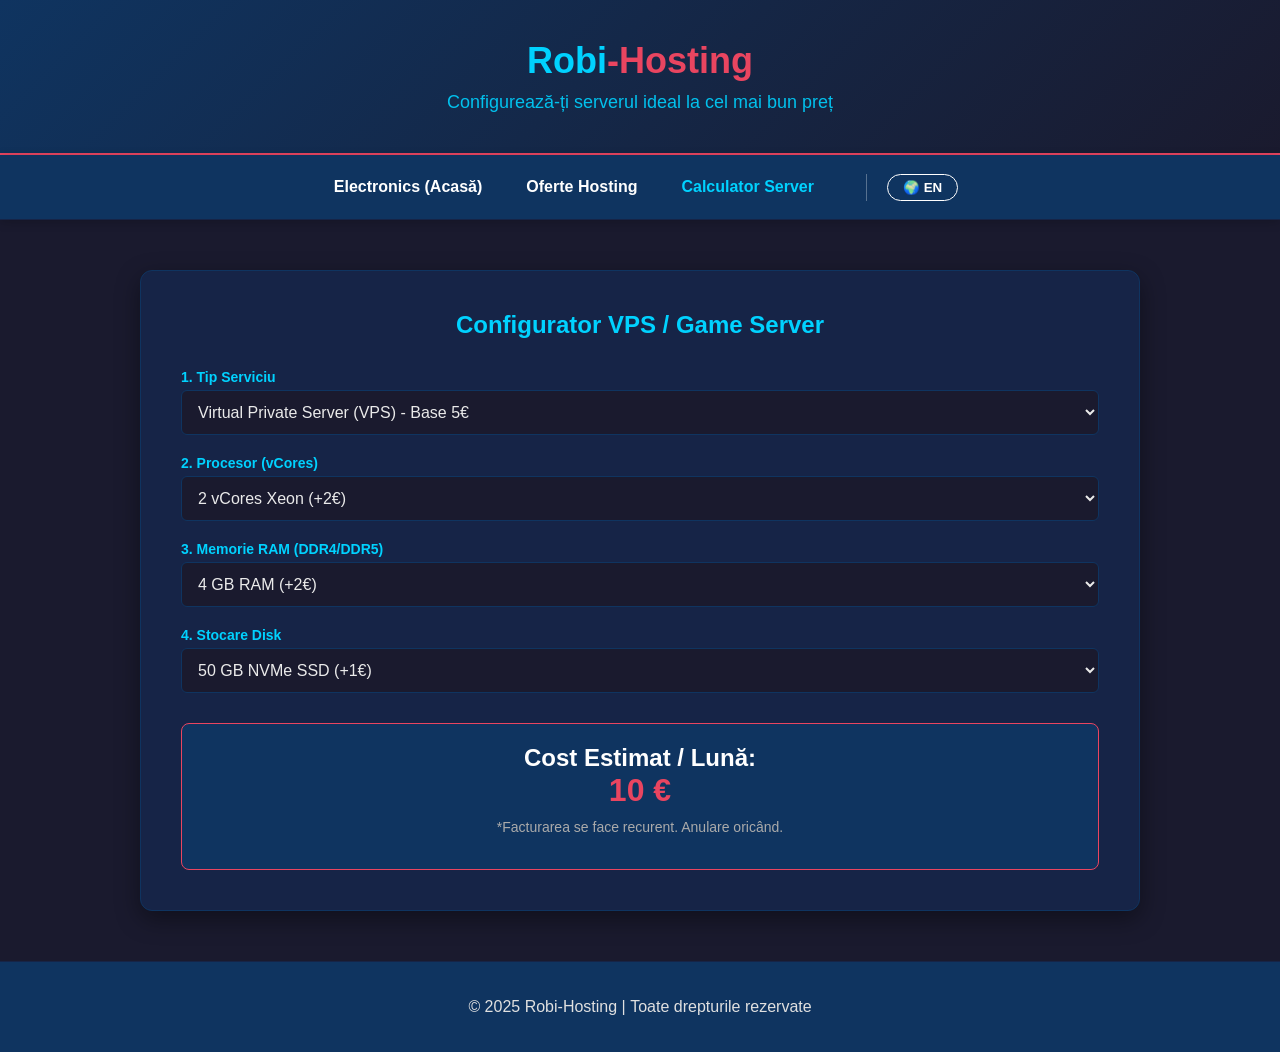
<file: hosting-preturi.html>
<!DOCTYPE html>
<html lang="ro">
<head>
  <meta charset="UTF-8">
  <meta name="viewport" content="width=device-width, initial-scale=1.0">
  <title>Calculator Hosting - Robi-Hosting</title>
  <link rel="stylesheet" href="assets/css/style.css">
  <style>
    /* Suprascriere stiluri pentru Dark Theme specific de Hosting */
    body {
      background-color: #1a1a2e;
      color: #eaeaea;
    }
    header {
      background: linear-gradient(135deg, #0f3460 0%, #1a1a2e 100%);
      color: #00d2ff;
      border-bottom: 2px solid #e94560;
    }
    header h1 span {
      color: #e94560;
    }
    nav {
      background-color: #0f3460;
      border-bottom: 1px solid #162447;
    }
    nav a:hover, .dropbtn:hover {
      color: #e94560;
      background-color: transparent;
    }
    .dropdown-content {
      background-color: #0f3460;
      border: 1px solid #1a1a2e;
    }
    .dropdown-content a:hover {
      background-color: #162447;
      color: #00d2ff;
    }
    .container {
      background-color: #162447;
      border: 1px solid #0f3460;
      box-shadow: 0 8px 25px rgba(0, 0, 0, 0.4);
    }
    .container h2, label {
      color: #00d2ff;
    }
    label {
      font-size: 14px;
      margin-bottom: 5px;
    }
    select {
      background-color: #1a1a2e;
      color: #eaeaea;
      border: 1px solid #0f3460;
    }
    select:focus {
      border-color: #e94560;
      box-shadow: 0 0 0 3px rgba(233, 69, 96, 0.2);
    }
    .total-box {
      margin-top: 30px;
      padding: 20px;
      background-color: #0f3460;
      color: white;
      border-radius: 8px;
      text-align: center;
      font-size: 24px;
      font-weight: bold;
      border: 1px solid #e94560;
    }
    .total-box #costEur {
      color: #e94560;
      font-size: 32px;
    }
  </style>
</head>
<body class="dark-theme">

  <header>
    <h1>Robi<span>-Hosting</span></h1>
    <p>
      <span class="lang-ro">Configurează-ți serverul ideal la cel mai bun preț</span>
      <span class="lang-en">Configure your ideal server at the best price</span>
    </p>
  </header>

  <nav>
    <a href="index.html"><span class="lang-ro">Electronics (Acasă)</span><span class="lang-en">Electronics (Home)</span></a>
    <a href="hosting.html"><span class="lang-ro">Oferte Hosting</span><span class="lang-en">Hosting Offers</span></a>
    <a href="hosting-preturi.html" style="color: #00d2ff;">
      <span class="lang-ro">Calculator Server</span><span class="lang-en">Server Calculator</span>
    </a>
    <div class="nav-toggles">
      <button class="toggle-btn" id="langToggle">🌍 EN</button>
    </div>
  </nav>

  <section class="container">
    <h2>
      <span class="lang-ro">Configurator VPS / Game Server</span>
      <span class="lang-en">VPS / Game Server Configurator</span>
    </h2>
    
    <div class="form-group">
      <label for="serverType">
        <span class="lang-ro">1. Tip Serviciu</span>
        <span class="lang-en">1. Service Type</span>
      </label>
      <select id="serverType" onchange="calculateHosting()">
        <option value="5">Virtual Private Server (VPS) - Base 5€</option>
        <option value="8">Game Hosting (CS:GO, FiveM, Minecraft) - Base 8€</option>
        <option value="12">Dedicated Seedbox - Base 12€</option>
      </select>
    </div>

    <div class="form-group">
      <label for="cpuCores">
        <span class="lang-ro">2. Procesor (vCores)</span>
        <span class="lang-en">2. Processor (vCores)</span>
      </label>
      <select id="cpuCores" onchange="calculateHosting()">
        <option value="2">2 vCores Xeon (+2€)</option>
        <option value="5">4 vCores Xeon (+5€)</option>
        <option value="12">8 vCores AMD EPYC (+12€)</option>
        <option value="25">16 vCores Dedicated (+25€)</option>
      </select>
    </div>

    <div class="form-group">
      <label for="ramMemory">
        <span class="lang-ro">3. Memorie RAM (DDR4/DDR5)</span>
        <span class="lang-en">3. RAM Memory (DDR4/DDR5)</span>
      </label>
      <select id="ramMemory" onchange="calculateHosting()">
        <option value="2">4 GB RAM (+2€)</option>
        <option value="6">8 GB RAM (+6€)</option>
        <option value="14">16 GB RAM (+14€)</option>
        <option value="25">32 GB RAM (+25€)</option>
      </select>
    </div>

    <div class="form-group">
      <label for="storageDrive">
        <span class="lang-ro">4. Stocare Disk</span>
        <span class="lang-en">4. Disk Storage</span>
      </label>
      <select id="storageDrive" onchange="calculateHosting()">
        <option value="1">50 GB NVMe SSD (+1€)</option>
        <option value="5">250 GB NVMe SSD (+5€)</option>
        <option value="8">500 GB NVMe SSD (+8€)</option>
        <option value="3">1 TB SATA HDD (Seedbox) (+3€)</option>
      </select>
    </div>

    <div class="total-box">
      <span class="lang-ro">Cost Estimat / Lună:</span>
      <span class="lang-en">Estimated Cost / Month:</span>
      <div id="costEur">10 €</div>
      <p style="font-size: 14px; margin-top:10px; color:#aaa; font-weight:normal;">
        <span class="lang-ro">*Facturarea se face recurent. Anulare oricând.</span>
        <span class="lang-en">*Billing is recurring. Cancel anytime.</span>
      </p>
    </div>

  </section>

  <footer style="background-color: #0f3460; border-top: 1px solid #162447; margin-top:40px;">
    <p>&copy; 2025 Robi-Hosting | <span class="lang-ro">Toate drepturile rezervate</span><span class="lang-en">All rights reserved</span></p>
  </footer>

  <script src="assets/js/main.js"></script>
  <script>
    function calculateHosting() {
      const base = parseInt(document.getElementById("serverType").value);
      const cpu = parseInt(document.getElementById("cpuCores").value);
      const ram = parseInt(document.getElementById("ramMemory").value);
      const storage = parseInt(document.getElementById("storageDrive").value);

      const total = base + cpu + ram + storage;
      const displayTotal = document.getElementById("costEur");

      displayTotal.textContent = total + " €";
      
      displayTotal.style.opacity = 0;
      setTimeout(() => {
        displayTotal.style.opacity = 1;
        displayTotal.style.transition = "opacity 0.3s ease";
      }, 50);
    }
    
    // Initial run
    if(document.readyState !== 'loading') {
        calculateHosting();
    } else {
        document.addEventListener('DOMContentLoaded', calculateHosting);
    }
  </script>
</body>
</html>
</file>
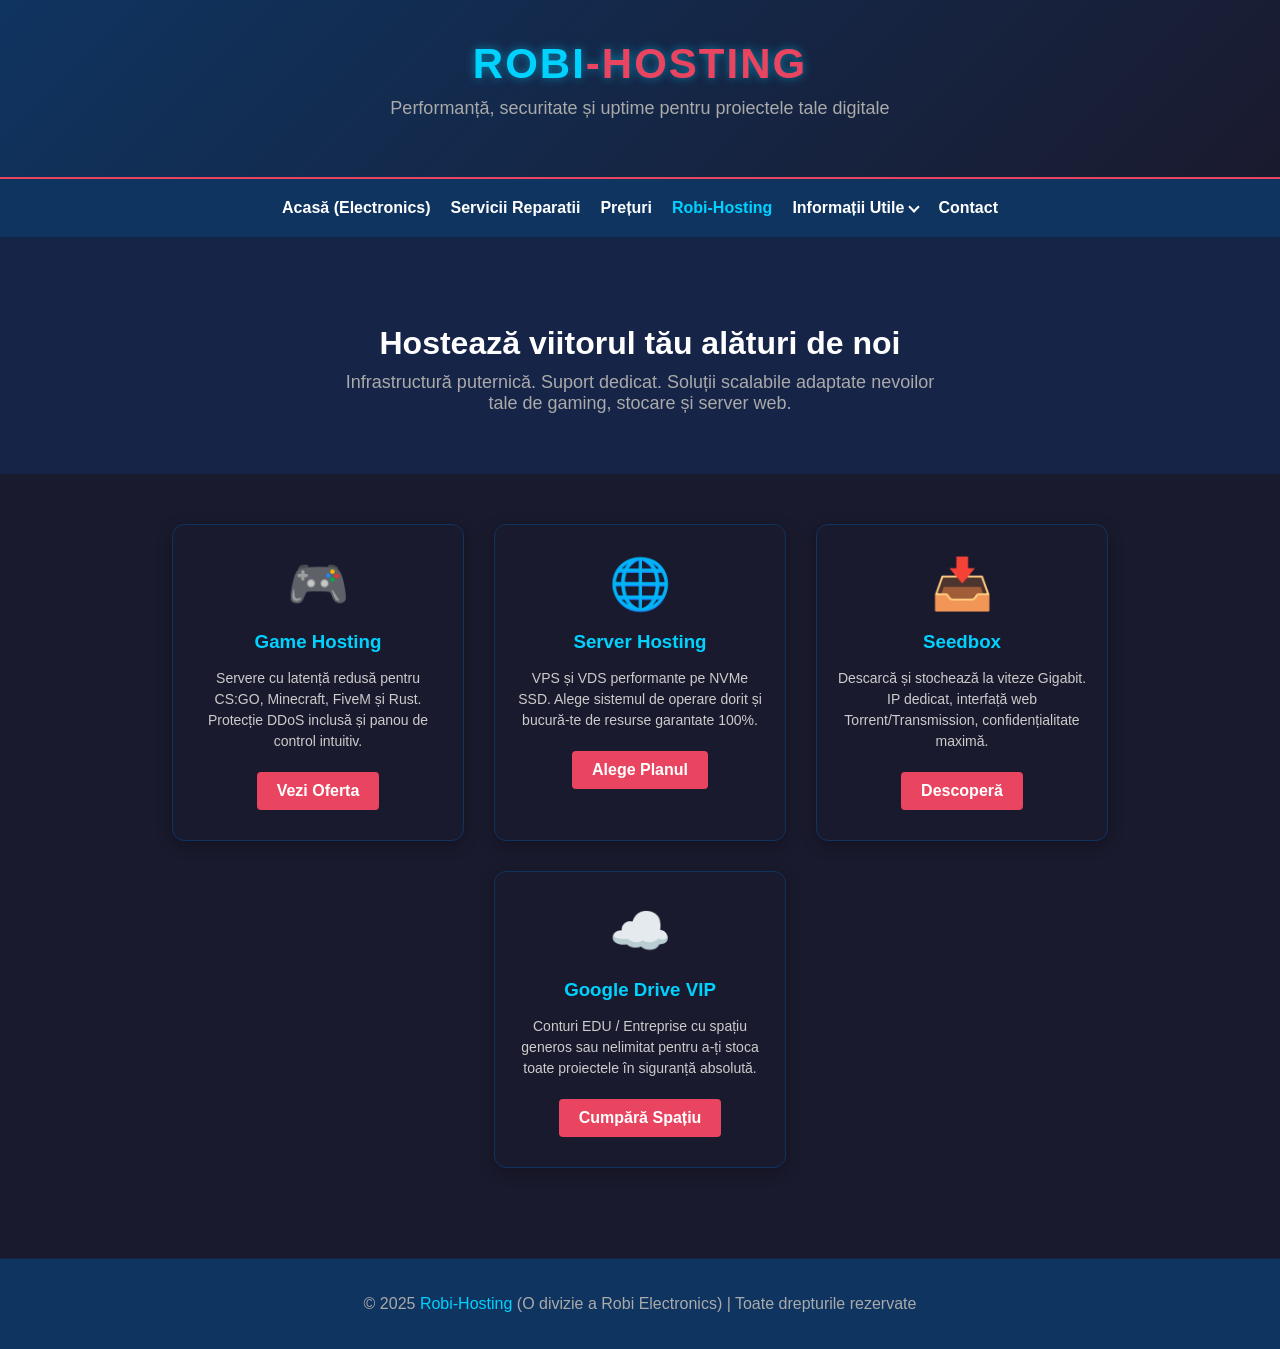
<file: hosting.html>
<!DOCTYPE html>
<html lang="ro">
<head>
  <meta charset="UTF-8">
  <meta name="viewport" content="width=device-width, initial-scale=1.0">
  <title>Robi-Hosting | Servicii Web Premium</title>
  <style>
    body {
      font-family: 'Segoe UI', Tahoma, Geneva, Verdana, sans-serif;
      margin: 0;
      padding: 0;
      background-color: #1a1a2e; /* Dark theme for hosting */
      color: #eaeaea;
    }

    header {
      background: linear-gradient(135deg, #0f3460 0%, #1a1a2e 100%);
      color: #00d2ff;
      padding: 40px 20px;
      text-align: center;
      border-bottom: 2px solid #e94560;
    }

    header h1 {
      margin: 0;
      font-size: 42px;
      text-transform: uppercase;
      letter-spacing: 2px;
      text-shadow: 0 0 10px rgba(0, 210, 255, 0.5);
    }
    header h1 span {
      color: #e94560;
    }

    header p {
      font-size: 18px;
      color: #aaa;
      margin-top: 10px;
    }

    /* Meniu adaptat la dark theme */
    nav {
      background-color: #0f3460;
      display: flex;
      justify-content: center;
      align-items: center;
      gap: 20px;
      padding: 15px 20px;
      border-bottom: 1px solid #162447;
    }
    nav a {
      color: white;
      text-decoration: none;
      font-weight: bold;
      padding: 5px 0;
      transition: color 0.3s;
    }
    nav a:hover, .dropbtn:hover {
      color: #e94560;
    }
    /* Dropdown CSS */
    .dropdown {
      position: relative;
      display: inline-block;
    }
    .dropdown-content {
      display: none;
      position: absolute;
      background-color: #0f3460;
      min-width: 180px;
      box-shadow: 0px 8px 16px 0px rgba(0,0,0,0.5);
      z-index: 10;
      border-radius: 4px;
      top: 100%;
      left: 0;
      border: 1px solid #1a1a2e;
    }
    .dropdown-content a {
      color: white;
      padding: 12px 16px;
      text-decoration: none;
      display: block;
      text-align: left;
    }
    .dropdown-content a:hover {
      background-color: #162447;
      color: #00d2ff;
    }
    .dropdown:hover .dropdown-content {
      display: block;
    }
    .dropbtn {
      background-color: transparent;
      color: white;
      padding: 5px 0;
      font-size: 16px;
      border: none;
      cursor: pointer;
      font-weight: bold;
      font-family: inherit;
      display: flex;
      align-items: center;
      gap: 6px;
      transition: color 0.3s;
    }
    .arrow {
      border: solid white;
      border-width: 0 2px 2px 0;
      display: inline-block;
      padding: 3px;
      margin-bottom: 3px;
    }
    .dropdown:hover .arrow {
      border-color: #e94560;
    }
    .down {
      transform: rotate(45deg);
      -webkit-transform: rotate(45deg);
    }

    .hero {
      text-align: center;
      padding: 60px 20px;
      background: #162447;
    }

    .hero h2 {
      color: #fff;
      font-size: 32px;
      margin-bottom: 10px;
    }

    .hero p {
      max-width: 600px;
      margin: 0 auto;
      color: #aaa;
      font-size: 18px;
    }

    .hosting-services {
      display: flex;
      flex-wrap: wrap;
      justify-content: center;
      gap: 30px;
      padding: 50px 20px;
      max-width: 1200px;
      margin: 0 auto;
    }

    .host-card {
      background-color: #1a1a2e;
      border: 1px solid #0f3460;
      border-radius: 12px;
      padding: 30px 20px;
      width: 250px;
      text-align: center;
      box-shadow: 0 4px 15px rgba(0,0,0,0.3);
      transition: transform 0.3s, box-shadow 0.3s;
      position: relative;
      overflow: hidden;
    }

    .host-card::before {
      content: '';
      position: absolute;
      top: 0; left: 0; right: 0;
      height: 4px;
      background: #e94560;
      transform: scaleX(0);
      transition: transform 0.3s;
    }

    .host-card:hover {
      transform: translateY(-5px);
      box-shadow: 0 8px 25px rgba(0, 210, 255, 0.2);
    }

    .host-card:hover::before {
      transform: scaleX(1);
    }

    .host-icon {
      font-size: 50px;
      margin-bottom: 15px;
    }

    .host-card h3 {
      color: #00d2ff;
      margin-bottom: 15px;
    }

    .host-card p {
      font-size: 14px;
      color: #ccc;
      line-height: 1.5;
      margin-bottom: 20px;
    }

    .btn-buy {
      display: inline-block;
      padding: 10px 20px;
      background-color: #e94560;
      color: white;
      text-decoration: none;
      border-radius: 4px;
      font-weight: bold;
      transition: background-color 0.3s;
    }

    .btn-buy:hover {
      background-color: #c8324a;
    }

    footer {
      background-color: #0f3460;
      color: #aaa;
      text-align: center;
      padding: 20px;
      margin-top: 40px;
      border-top: 1px solid #162447;
    }
    
    footer span {
      color: #00d2ff;
    }

    /* Mobile Optimization for Hosting */
    @media (max-width: 768px) {
      .hamburger-btn {
        display: block;
        width: 100%;
        margin-bottom: 10px;
        background-color: transparent;
        color: white;
        border: 1px solid white;
        padding: 5px;
      }
      
      nav {
        flex-direction: column;
        align-items: stretch;
      }

      nav > a, nav > .dropdown {
        display: none;
        text-align: center;
        width: 100%;
        padding: 10px;
      }

      nav.nav-open > a, nav.nav-open > .dropdown {
        display: block;
      }

      header h1 { font-size: 30px; }
      .host-card { width: 100%; }
    }

    @media (min-width: 769px) {
      .hamburger-btn { display: none; }
    }
  </style>
</head>
<body>

  <header>
    <h1>Robi<span>-Hosting</span></h1>
    <p>Performanță, securitate și uptime pentru proiectele tale digitale</p>
  </header>

  <nav>
    <a href="index.html">Acasă (Electronics)</a>
    <a href="servicii.html">Servicii Reparatii</a>
    <a href="preturi.html">Prețuri</a>
    <a href="hosting.html" style="color: #00d2ff;">Robi-Hosting</a>
    <div class="dropdown">
      <button class="dropbtn">Informații Utile <i class="arrow down"></i></button>
      <div class="dropdown-content">
        <a href="despre-noi.html">Despre Noi</a>
        <a href="echipa.html">Echipa Noastră</a>
        <a href="faq.html">Întrebări Frecvente</a>
        <a href="recenzii.html">Recenzii Clienți</a>
        <a href="termeni.html">Termeni și Condiții</a>
      </div>
    </div>
    <a href="contact.html">Contact</a>
  </nav>

  <section class="hero">
    <h2>Hostează viitorul tău alături de noi</h2>
    <p>Infrastructură puternică. Suport dedicat. Soluții scalabile adaptate nevoilor tale de gaming, stocare și server web.</p>
  </section>

  <section class="hosting-services">
    
    <div class="host-card">
      <div class="host-icon">🎮</div>
      <h3>Game Hosting</h3>
      <p>Servere cu latență redusă pentru CS:GO, Minecraft, FiveM și Rust. Protecție DDoS inclusă și panou de control intuitiv.</p>
      <a href="contact.html" class="btn-buy">Vezi Oferta</a>
    </div>

    <div class="host-card">
      <div class="host-icon">🌐</div>
      <h3>Server Hosting</h3>
      <p>VPS și VDS performante pe NVMe SSD. Alege sistemul de operare dorit și bucură-te de resurse garantate 100%.</p>
      <a href="contact.html" class="btn-buy">Alege Planul</a>
    </div>

    <div class="host-card">
      <div class="host-icon">📥</div>
      <h3>Seedbox</h3>
      <p>Descarcă și stochează la viteze Gigabit. IP dedicat, interfață web Torrent/Transmission, confidențialitate maximă.</p>
      <a href="contact.html" class="btn-buy">Descoperă</a>
    </div>

    <div class="host-card">
      <div class="host-icon">☁️</div>
      <h3>Google Drive VIP</h3>
      <p>Conturi EDU / Entreprise cu spațiu generos sau nelimitat pentru a-ți stoca toate proiectele în siguranță absolută.</p>
      <a href="contact.html" class="btn-buy">Cumpără Spațiu</a>
    </div>

  </section>

  <footer>
    <p>&copy; 2025 <span>Robi-Hosting</span> (O divizie a Robi Electronics) | Toate drepturile rezervate</p>
  </footer>

  <script src="assets/js/main.js"></script>
</body>
</html>
</file>
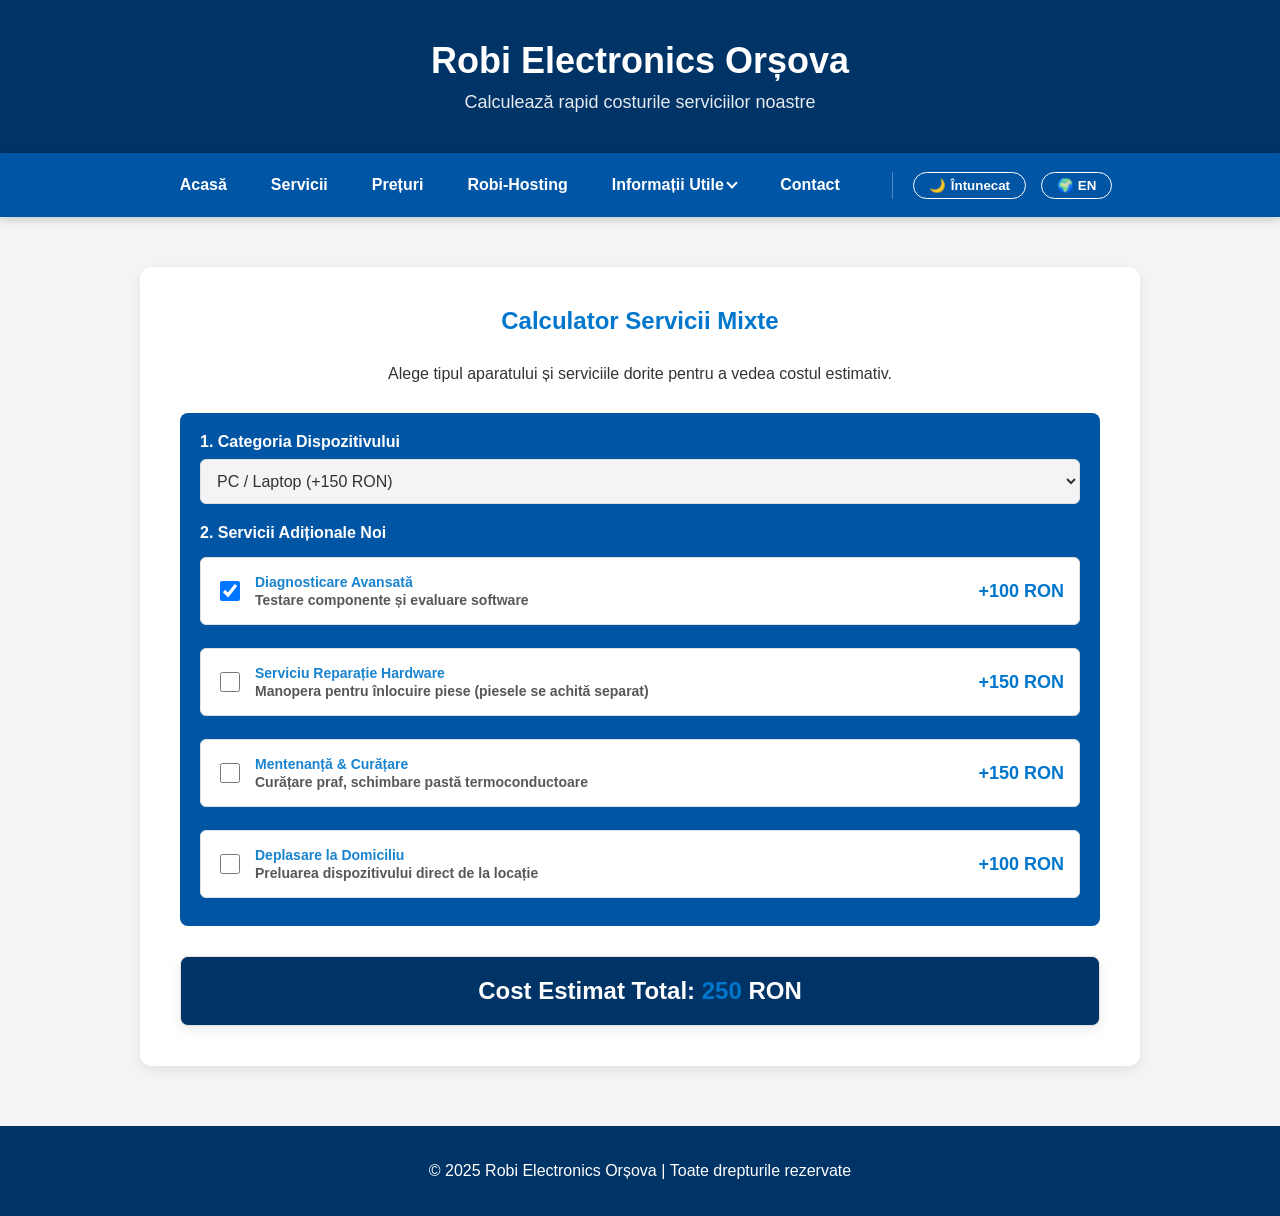
<file: preturi.html>
<!DOCTYPE html>
<html lang="ro">
<head>
  <meta charset="UTF-8">
  <meta name="viewport" content="width=device-width, initial-scale=1.0">
  <title>Prețuri Generale - Robi Electronics</title>
  <link rel="stylesheet" href="assets/css/style.css">
  <style>
    .calculator-section {
      background-color: var(--bg-nav);
      border-radius: 8px;
      padding: 20px;
      margin-bottom: 30px;
      color: white;
    }

    .calculator-section label {
      color: white;
    }

    .checkbox-group {
      display: flex;
      flex-direction: column;
      gap: 15px;
      margin-top: 15px;
    }

    .checkbox-item {
      display: flex;
      align-items: center;
      background: var(--bg-card);
      border: 1px solid var(--border-color);
      padding: 15px;
      border-radius: 6px;
      cursor: pointer;
      transition: background-color 0.2s, border-color 0.2s;
    }

    .checkbox-item:hover {
      border-color: var(--accent-color);
    }

    .checkbox-item input {
      margin-right: 15px;
      width: 20px;
      height: 20px;
      cursor: pointer;
    }

    .checkbox-info {
      flex: 1;
      color: var(--text-color);
    }

    .checkbox-info strong {
      display: block;
      color: var(--accent-color);
    }
    
    .checkbox-info span {
      font-size: 14px;
      opacity: 0.9;
    }

    .checkbox-price {
      font-weight: bold;
      color: var(--accent-color);
      font-size: 18px;
    }

    .total-box {
      margin-top: 30px;
      padding: 20px;
      background-color: var(--bg-header);
      color: var(--text-header);
      border-radius: 8px;
      text-align: center;
      font-size: 24px;
      font-weight: bold;
      box-shadow: var(--box-shadow);
      border: 1px solid var(--border-color);
    }
  </style>
</head>
<body>

  <header>
    <h1>Robi Electronics Orșova</h1>
    <p>
      <span class="lang-ro">Calculează rapid costurile serviciilor noastre</span>
      <span class="lang-en">Quickly calculate our service costs</span>
    </p>
  </header>

  <nav>
    <a href="index.html">
       <span class="lang-ro">Acasă</span>
       <span class="lang-en">Home</span>
    </a>
    <a href="servicii.html">
       <span class="lang-ro">Servicii</span>
       <span class="lang-en">Services</span>
    </a>
    <a href="preturi.html">
       <span class="lang-ro">Prețuri</span>
       <span class="lang-en">Pricing</span>
    </a>
    <a href="hosting.html">Robi-Hosting</a>
    <div class="dropdown">
      <button class="dropbtn">
        <span class="lang-ro">Informații Utile <i class="arrow down"></i></span>
        <span class="lang-en">Useful Info <i class="arrow down"></i></span>
      </button>
      <div class="dropdown-content">
        <a href="despre-noi.html"><span class="lang-ro">Despre Noi</span><span class="lang-en">About Us</span></a>
        <a href="echipa.html"><span class="lang-ro">Echipa Noastră</span><span class="lang-en">Our Team</span></a>
        <a href="faq.html"><span class="lang-ro">Întrebări Frecvente</span><span class="lang-en">FAQ</span></a>
        <a href="recenzii.html"><span class="lang-ro">Recenzii Clienți</span><span class="lang-en">Reviews</span></a>
        <a href="termeni.html"><span class="lang-ro">Termeni și Condiții</span><span class="lang-en">Terms & Conditions</span></a>
      </div>
    </div>
    <a href="contact.html">Contact</a>

    <div class="nav-toggles">
      <button class="toggle-btn" id="darkModeToggle">🌙 <span class="lang-ro">Întunecat</span><span class="lang-en">Dark</span></button>
      <button class="toggle-btn" id="langToggle">🌍 EN</button>
    </div>
  </nav>

  <section class="container">
    <h2>
      <span class="lang-ro">Calculator Servicii Mixte</span>
      <span class="lang-en">Mixed Services Calculator</span>
    </h2>
    <p style="text-align: center; margin-bottom: 30px;">
      <span class="lang-ro">Alege tipul aparatului și serviciile dorite pentru a vedea costul estimativ.</span>
      <span class="lang-en">Choose your device type and desired services to see the estimated cost.</span>
    </p>

    <div class="calculator-section">
      <div class="form-group">
        <label for="deviceCategory">
          <span class="lang-ro">1. Categoria Dispozitivului</span>
          <span class="lang-en">1. Device Category</span>
        </label>
        <select id="deviceCategory" onchange="calculateTotal()">
          <option value="50">Telefon / Smartwatch (+50 RON)</option>
          <option value="100">Tabletă / Tablet (+100 RON)</option>
          <option value="150" selected>PC / Laptop (+150 RON)</option>
          <option value="120">Consolă / Console (+120 RON)</option>
          <option value="80">Periferice / Peripherals (+80 RON)</option>
        </select>
      </div>

      <label>
        <span class="lang-ro">2. Servicii Adiționale Noi</span>
        <span class="lang-en">2. Additional Services</span>
      </label>
      <div class="checkbox-group">
        
        <label class="checkbox-item">
          <input type="checkbox" id="chkDiagnosticare" value="100" onchange="calculateTotal()" checked>
          <div class="checkbox-info">
            <strong>
              <span class="lang-ro">Diagnosticare Avansată</span>
              <span class="lang-en">Advanced Diagnostics</span>
            </strong>
            <span>
              <span class="lang-ro">Testare componente și evaluare software</span>
              <span class="lang-en">Component testing and software evaluation</span>
            </span>
          </div>
          <div class="checkbox-price">+100 RON</div>
        </label>

        <label class="checkbox-item">
          <input type="checkbox" id="chkReparatie" value="150" onchange="calculateTotal()">
          <div class="checkbox-info">
            <strong>
              <span class="lang-ro">Serviciu Reparație Hardware</span>
              <span class="lang-en">Hardware Repair Service</span>
            </strong>
            <span>
              <span class="lang-ro">Manopera pentru înlocuire piese (piesele se achită separat)</span>
              <span class="lang-en">Labor for part replacement (parts paid separately)</span>
            </span>
          </div>
          <div class="checkbox-price">+150 RON</div>
        </label>

        <label class="checkbox-item">
          <input type="checkbox" id="chkCuratare" value="150" onchange="calculateTotal()">
          <div class="checkbox-info">
            <strong>
              <span class="lang-ro">Mentenanță & Curățare</span>
              <span class="lang-en">Maintenance & Cleaning</span>
            </strong>
            <span>
              <span class="lang-ro">Curățare praf, schimbare pastă termoconductoare</span>
              <span class="lang-en">Dust cleaning, thermal paste replacement</span>
            </span>
          </div>
          <div class="checkbox-price">+150 RON</div>
        </label>

        <label class="checkbox-item">
          <input type="checkbox" id="chkDeplasare" value="100" onchange="calculateTotal()">
          <div class="checkbox-info">
            <strong>
              <span class="lang-ro">Deplasare la Domiciliu</span>
              <span class="lang-en">Home Travel</span>
            </strong>
            <span>
              <span class="lang-ro">Preluarea dispozitivului direct de la locație</span>
              <span class="lang-en">Picking up the device straight from your location</span>
            </span>
          </div>
          <div class="checkbox-price">+100 RON</div>
        </label>
      </div>
    </div>

    <div class="total-box">
      <span class="lang-ro">Cost Estimat Total:</span>
      <span class="lang-en">Total Estimated Cost:</span>
      <span id="totalCost" style="color:var(--accent-color);">200</span> RON
    </div>

  </section>

  <footer>
    <p>&copy; 2025 Robi Electronics Orșova | <span class="lang-ro">Toate drepturile rezervate</span><span class="lang-en">All rights reserved</span></p>
  </footer>

  <script src="assets/js/main.js"></script>
  <script>
    function calculateTotal() {
      let total = 0;
      
      const categorySelect = document.getElementById("deviceCategory");
      total += parseInt(categorySelect.value);

      const checkboxes = [
        document.getElementById("chkDiagnosticare"),
        document.getElementById("chkReparatie"),
        document.getElementById("chkCuratare"),
        document.getElementById("chkDeplasare")
      ];

      checkboxes.forEach(cb => {
        if (cb.checked) {
          total += parseInt(cb.value);
        }
      });

      const totalCostSpan = document.getElementById("totalCost");
      totalCostSpan.textContent = total;
      
      totalCostSpan.style.opacity = 0;
      setTimeout(() => {
        totalCostSpan.style.opacity = 1;
        totalCostSpan.style.transition = "opacity 0.3s ease-in-out";
      }, 50);
    }

    if(document.readyState !== 'loading') {
        calculateTotal();
    } else {
        document.addEventListener('DOMContentLoaded', function () {
            calculateTotal();
        });
    }
  </script>
</body>
</html>
</file>
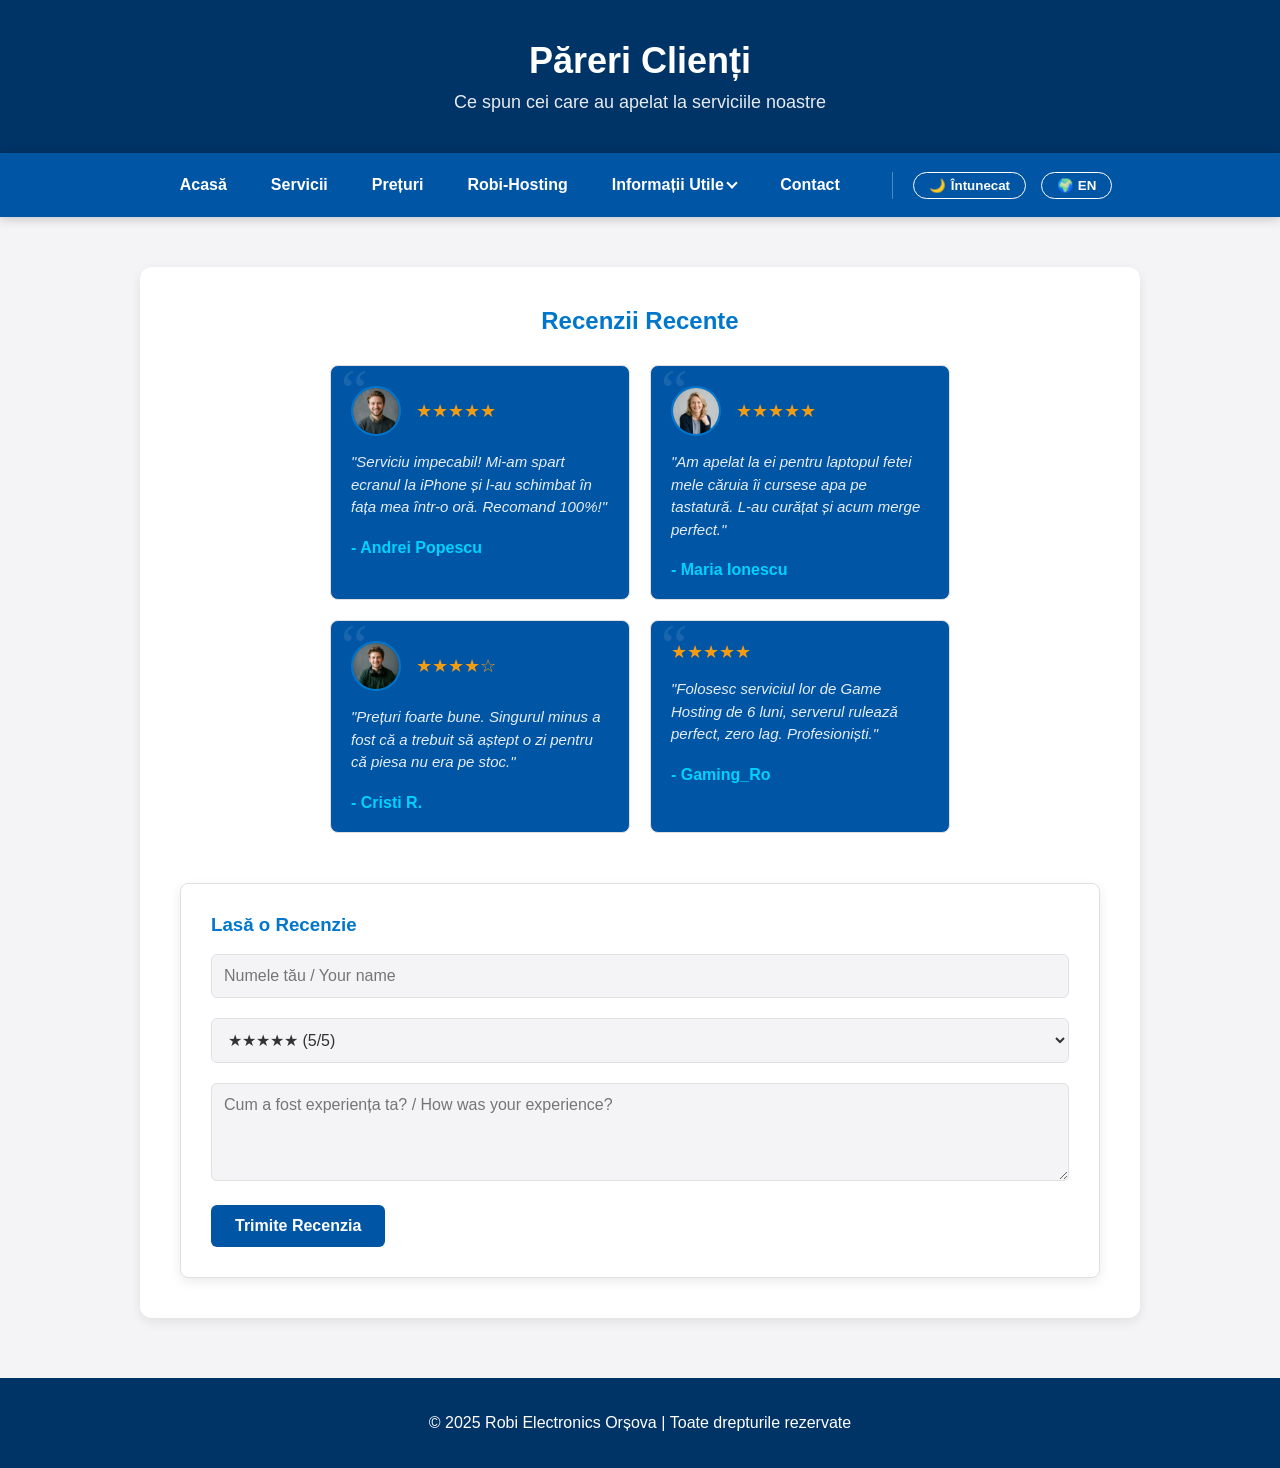
<file: recenzii.html>
<!DOCTYPE html>
<html lang="ro">
<head>
  <meta charset="UTF-8">
  <meta name="viewport" content="width=device-width, initial-scale=1.0">
  <title>Recenzii - Robi Electronics</title>
  <link rel="stylesheet" href="assets/css/style.css">
  <style>
    .review-grid {
      display: flex;
      flex-wrap: wrap;
      gap: 20px;
      justify-content: center;
    }

    .review-card {
      background: var(--bg-nav);
      color: white;
      padding: 20px;
      border-radius: 8px;
      width: 300px;
      position: relative;
      border: 1px solid var(--border-color);
    }

    .review-card::before {
      content: '\201C';
      font-size: 60px;
      color: rgba(255,255,255,0.1);
      position: absolute;
      top: -10px;
      left: 10px;
      font-family: serif;
    }

    .stars {
      color: #f39c12;
      font-size: 18px;
      margin-bottom: 10px;
      position: relative;
      z-index: 1;
    }

    .review-text {
      font-size: 15px;
      line-height: 1.5;
      margin-bottom: 20px;
      font-style: italic;
      position: relative;
      z-index: 1;
      opacity: 0.9;
    }

    .reviewer-name {
      font-weight: bold;
      color: #00d2ff;
    }

    .form-review {
      background: var(--bg-card);
      border: 1px solid var(--border-color);
      padding: 30px;
      border-radius: 8px;
      margin-top: 50px;
      box-shadow: var(--box-shadow);
    }

    .form-review h3 {
      margin-top: 0;
      color: var(--accent-color);
    }
  </style>
</head>
<body>

  <header>
    <h1>
      <span class="lang-ro">Păreri Clienți</span>
      <span class="lang-en">Customer Reviews</span>
    </h1>
    <p>
      <span class="lang-ro">Ce spun cei care au apelat la serviciile noastre</span>
      <span class="lang-en">What people say about our services</span>
    </p>
  </header>

  <nav>
    <a href="index.html">
       <span class="lang-ro">Acasă</span>
       <span class="lang-en">Home</span>
    </a>
    <a href="servicii.html">
       <span class="lang-ro">Servicii</span>
       <span class="lang-en">Services</span>
    </a>
    <a href="preturi.html">
       <span class="lang-ro">Prețuri</span>
       <span class="lang-en">Pricing</span>
    </a>
    <a href="hosting.html">Robi-Hosting</a>
    <div class="dropdown">
      <button class="dropbtn">
        <span class="lang-ro">Informații Utile <i class="arrow down"></i></span>
        <span class="lang-en">Useful Info <i class="arrow down"></i></span>
      </button>
      <div class="dropdown-content">
        <a href="despre-noi.html"><span class="lang-ro">Despre Noi</span><span class="lang-en">About Us</span></a>
        <a href="echipa.html"><span class="lang-ro">Echipa Noastră</span><span class="lang-en">Our Team</span></a>
        <a href="faq.html"><span class="lang-ro">Întrebări Frecvente</span><span class="lang-en">FAQ</span></a>
        <a href="recenzii.html"><span class="lang-ro">Recenzii Clienți</span><span class="lang-en">Reviews</span></a>
        <a href="termeni.html"><span class="lang-ro">Termeni și Condiții</span><span class="lang-en">Terms & Conditions</span></a>
      </div>
    </div>
    <a href="contact.html">Contact</a>

    <div class="nav-toggles">
      <button class="toggle-btn" id="darkModeToggle">🌙 <span class="lang-ro">Întunecat</span><span class="lang-en">Dark</span></button>
      <button class="toggle-btn" id="langToggle">🌍 EN</button>
    </div>
  </nav>

  <section class="container reviews-container">
    <h2>
      <span class="lang-ro">Recenzii Recente</span>
      <span class="lang-en">Recent Reviews</span>
    </h2>

    <div class="review-grid" id="reviewGrid">
      <div class="review-card">
        <div style="display: flex; align-items: center; gap: 15px; margin-bottom: 10px;">
          <img src="poze/avatar1.png" alt="Avatar" style="width: 50px; height: 50px; border-radius: 50%; object-fit: cover; border: 2px solid var(--accent-color);">
          <div class="stars" style="margin-bottom: 0;">★★★★★</div>
        </div>
        <p class="review-text">"Serviciu impecabil! Mi-am spart ecranul la iPhone și l-au schimbat în fața mea într-o oră. Recomand 100%!"</p>
        <span class="reviewer-name">- Andrei Popescu</span>
      </div>

      <div class="review-card">
        <div style="display: flex; align-items: center; gap: 15px; margin-bottom: 10px;">
          <img src="poze/avatar2.png" alt="Avatar" style="width: 50px; height: 50px; border-radius: 50%; object-fit: cover; border: 2px solid var(--accent-color);">
          <div class="stars" style="margin-bottom: 0;">★★★★★</div>
        </div>
        <p class="review-text">"Am apelat la ei pentru laptopul fetei mele căruia îi cursese apa pe tastatură. L-au curățat și acum merge perfect."</p>
        <span class="reviewer-name">- Maria Ionescu</span>
      </div>

      <div class="review-card">
        <div style="display: flex; align-items: center; gap: 15px; margin-bottom: 10px;">
          <img src="poze/avatar3.png" alt="Avatar" style="width: 50px; height: 50px; border-radius: 50%; object-fit: cover; border: 2px solid var(--accent-color);">
          <div class="stars" style="margin-bottom: 0;">★★★★☆</div>
        </div>
        <p class="review-text">"Prețuri foarte bune. Singurul minus a fost că a trebuit să aștept o zi pentru că piesa nu era pe stoc."</p>
        <span class="reviewer-name">- Cristi R.</span>
      </div>

      <div class="review-card">
        <div class="stars">★★★★★</div>
        <p class="review-text">"Folosesc serviciul lor de Game Hosting de 6 luni, serverul rulează perfect, zero lag. Profesioniști."</p>
        <span class="reviewer-name">- Gaming_Ro</span>
      </div>
    </div>

    <!-- Feedback form simulator -->
    <div class="form-review">
      <h3>
        <span class="lang-ro">Lasă o Recenzie</span>
        <span class="lang-en">Leave a Review</span>
      </h3>
      <div class="form-group">
        <input type="text" id="newName" placeholder="Numele tău / Your name" required>
      </div>
      <div class="form-group">
        <select id="newStars">
          <option value="★★★★★">★★★★★ (5/5)</option>
          <option value="★★★★☆">★★★★☆ (4/5)</option>
          <option value="★★★☆☆">★★★☆☆ (3/5)</option>
          <option value="★★☆☆☆">★★☆☆☆ (2/5)</option>
          <option value="★☆☆☆☆">★☆☆☆☆ (1/5)</option>
        </select>
      </div>
      <div class="form-group">
        <textarea id="newMessage" rows="4" placeholder="Cum a fost experiența ta? / How was your experience?" required></textarea>
      </div>
      <button onclick="addReview()" class="action-btn">
        <span class="lang-ro">Trimite Recenzia</span>
        <span class="lang-en">Submit Review</span>
      </button>
    </div>
  </section>

  <footer>
    <p>&copy; 2025 Robi Electronics Orșova | <span class="lang-ro">Toate drepturile rezervate</span><span class="lang-en">All rights reserved</span></p>
  </footer>

  <script src="assets/js/main.js"></script>
  <script>
    function addReview() {
      const name = document.getElementById('newName').value;
      const stars = document.getElementById('newStars').value;
      const message = document.getElementById('newMessage').value;

      if(name && message) {
        const grid = document.getElementById('reviewGrid');
        const card = document.createElement('div');
        card.className = 'review-card';
        card.style.animation = "fadeInDown 0.5s ease-out";
        card.innerHTML = `
          <div class="stars">${stars}</div>
          <p class="review-text">"${message}"</p>
          <span class="reviewer-name">- ${name}</span>
        `;
        grid.insertBefore(card, grid.firstChild);
        
        document.getElementById('newName').value = '';
        document.getElementById('newMessage').value = '';
      } else {
        alert("Te rugăm să completezi numele și mesajul. / Please fill in name and message.");
      }
    }
  </script>
</body>
</html>
</file>
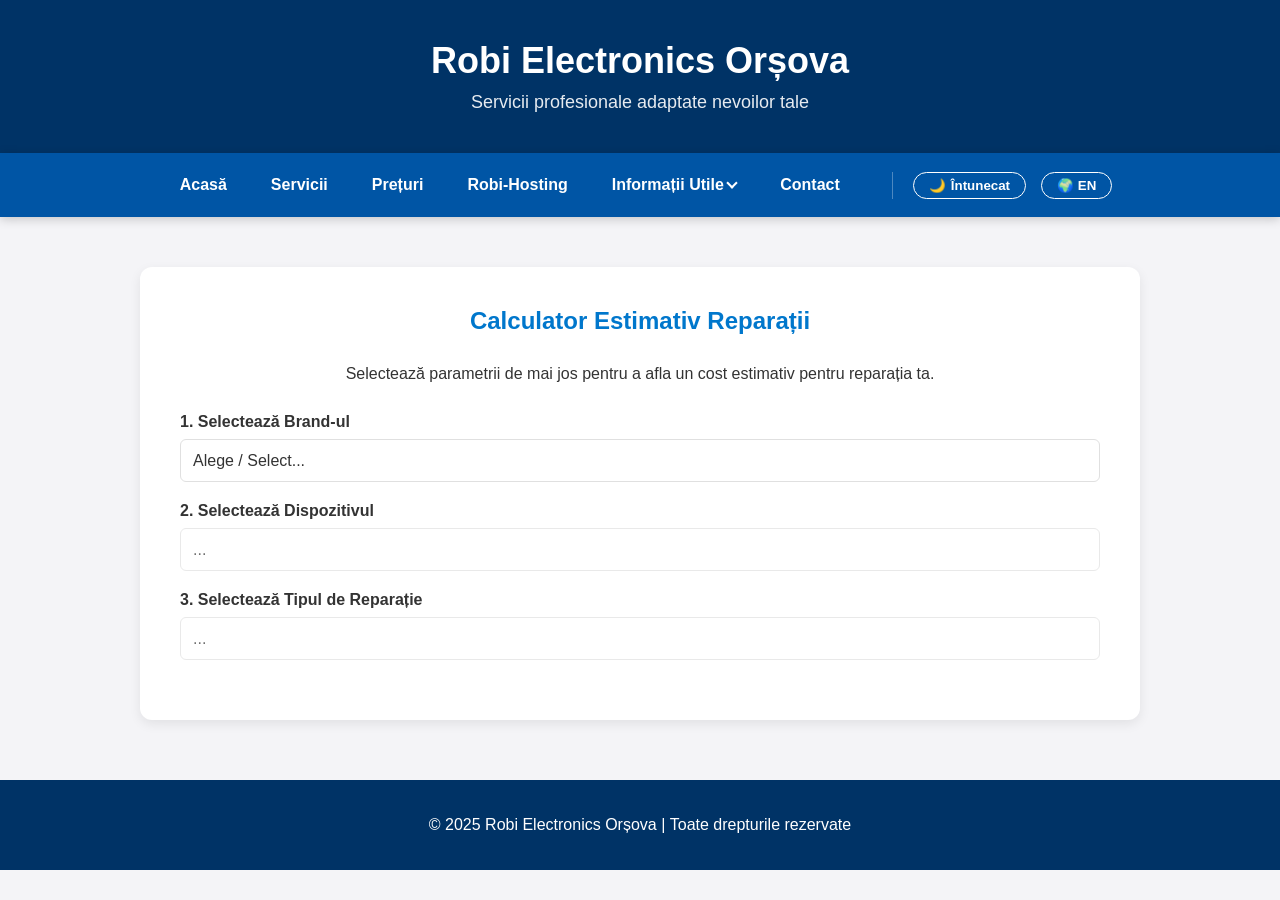
<file: servicii.html>
<!DOCTYPE html>
<html lang="ro">
<head>
  <meta charset="UTF-8">
  <meta name="viewport" content="width=device-width, initial-scale=1.0">
  <title>Servicii - Robi Electronics</title>
  <link rel="stylesheet" href="assets/css/style.css">
  <style>
    .estimate-box {
      margin-top: 30px;
      padding: 20px;
      background-color: var(--bg-header);
      color: var(--text-header);
      border-left: 5px solid var(--accent-color);
      font-size: 18px;
      display: none;
      border-radius: 4px;
      animation: fadeIn 0.5s ease-in-out;
      box-shadow: var(--box-shadow);
    }

    @keyframes fadeIn {
      from { opacity: 0; transform: translateY(-10px); }
      to { opacity: 1; transform: translateY(0); }
    }
    select {
       background: var(--bg-card);
       color: var(--text-color);
       appearance: none;
    }
  </style>
</head>
<body>

  <header>
    <h1>Robi Electronics Orșova</h1>
    <p>
      <span class="lang-ro">Servicii profesionale adaptate nevoilor tale</span>
      <span class="lang-en">Professional services customized for your needs</span>
    </p>
  </header>

  <nav>
    <a href="index.html">
       <span class="lang-ro">Acasă</span>
       <span class="lang-en">Home</span>
    </a>
    <a href="servicii.html">
       <span class="lang-ro">Servicii</span>
       <span class="lang-en">Services</span>
    </a>
    <a href="preturi.html">
       <span class="lang-ro">Prețuri</span>
       <span class="lang-en">Pricing</span>
    </a>
    <a href="hosting.html">Robi-Hosting</a>
    <div class="dropdown">
      <button class="dropbtn">
        <span class="lang-ro">Informații Utile <i class="arrow down"></i></span>
        <span class="lang-en">Useful Info <i class="arrow down"></i></span>
      </button>
      <div class="dropdown-content">
        <a href="despre-noi.html"><span class="lang-ro">Despre Noi</span><span class="lang-en">About Us</span></a>
        <a href="echipa.html"><span class="lang-ro">Echipa Noastră</span><span class="lang-en">Our Team</span></a>
        <a href="faq.html"><span class="lang-ro">Întrebări Frecvente</span><span class="lang-en">FAQ</span></a>
        <a href="recenzii.html"><span class="lang-ro">Recenzii Clienți</span><span class="lang-en">Reviews</span></a>
        <a href="termeni.html"><span class="lang-ro">Termeni și Condiții</span><span class="lang-en">Terms & Conditions</span></a>
      </div>
    </div>
    <a href="contact.html">Contact</a>

    <div class="nav-toggles">
      <button class="toggle-btn" id="darkModeToggle">🌙 <span class="lang-ro">Întunecat</span><span class="lang-en">Dark</span></button>
      <button class="toggle-btn" id="langToggle">🌍 EN</button>
    </div>
  </nav>

  <section class="container services-container">
    <h2>
      <span class="lang-ro">Calculator Estimativ Reparații</span>
      <span class="lang-en">Repair Estimate Calculator</span>
    </h2>
    <p style="text-align: center; margin-bottom: 30px;">
      <span class="lang-ro">Selectează parametrii de mai jos pentru a afla un cost estimativ pentru reparația ta.</span>
      <span class="lang-en">Select the parameters below to find out an estimated cost for your repair.</span>
    </p>

    <div class="form-group">
      <label for="brandSelect">
        <span class="lang-ro">1. Selectează Brand-ul</span>
        <span class="lang-en">1. Select Brand</span>
      </label>
      <select id="brandSelect" onchange="updateDevices()">
        <option value="" disabled selected>Alege / Select...</option>
        <option value="apple">Apple</option>
        <option value="samsung">Samsung</option>
        <option value="lenovo">Lenovo</option>
        <option value="dell">Dell</option>
      </select>
    </div>

    <div class="form-group">
      <label for="deviceSelect">
        <span class="lang-ro">2. Selectează Dispozitivul</span>
        <span class="lang-en">2. Select Device</span>
      </label>
      <select id="deviceSelect" onchange="updateRepairs()" disabled>
         <option value="" disabled selected>...</option>
      </select>
    </div>

    <div class="form-group">
      <label for="repairSelect">
        <span class="lang-ro">3. Selectează Tipul de Reparație</span>
        <span class="lang-en">3. Select Repair Type</span>
      </label>
      <select id="repairSelect" onchange="showEstimate()" disabled>
         <option value="" disabled selected>...</option>
      </select>
    </div>

    <div id="estimateBox" class="estimate-box">
      <strong><span class="lang-ro">Cost Estimativ:</span><span class="lang-en">Estimated Cost:</span></strong> <span id="estimateAmount" style="color:var(--accent-color);">0</span> RON
      <p style="font-size: 14px; margin-top: 10px; color: #ccc;">
        <i>
          <span class="lang-ro">*Acesta este un cost orientativ. Pentru o cotație exactă vă rugăm să ne vizitați în magazin sau să ne contactați.</span>
          <span class="lang-en">*This is an estimate. For an exact quote please visit us in store or contact us.</span>
        </i>
      </p>
    </div>
  </section>

  <footer>
    <p>&copy; 2025 Robi Electronics Orșova | <span class="lang-ro">Toate drepturile rezervate</span><span class="lang-en">All rights reserved</span></p>
  </footer>

  <script src="assets/js/main.js"></script>
  <script>
    const repairData = {
      apple: {
        "iPhone 15 Pro": {
          "Înlocuire Display / Display Replacement": 1650,
          "Înlocuire Baterie / Battery Replacement": 350,
          "Port Încărcare / Charging Port": 250,
          "Diagnosticare / Diagnostics": 50
        },
        "iPhone 14": {
          "Înlocuire Display / Display Replacement": 1100,
          "Înlocuire Baterie / Battery Replacement": 280,
          "Diagnosticare / Diagnostics": 50
        },
        "iPhone 13": {
          "Înlocuire Display / Display Replacement": 450,
          "Înlocuire Baterie / Battery Replacement": 250
        },
        "iPhone 12": {
          "Înlocuire Display / Display Replacement": 380,
          "Înlocuire Baterie / Battery Replacement": 200
        },
        "MacBook Pro M2": {
          "Curățare sistem / Cleaning": 150,
          "Reinstalare MacOS / OS reinstall": 100,
          "Înlocuire Tastatură / Keyboard Replacement": 750
        },
        "MacBook Air M1": {
          "Curățare sistem / Cleaning": 100,
          "Înlocuire Baterie / Battery Replacement": 550,
          "Sistem de operare / OS Fix": 100
        },
        "iPad Pro 11": {
          "Înlocuire Display / Display Replacement": 1200,
          "Înlocuire Baterie / Battery Replacement": 400
        }
      },
      samsung: {
        "Galaxy S24 Ultra": {
          "Înlocuire Ecran / Screen Replacement": 1450,
          "Înlocuire Baterie / Battery Replacement": 350
        },
        "Galaxy S23": {
          "Înlocuire Ecran / Screen Replacement": 850,
          "Înlocuire Baterie / Battery Replacement": 250
        },
        "Galaxy S22 Ultra": {
          "Înlocuire Ecran / Screen Replacement": 1150,
          "Înlocuire Baterie / Battery Replacement": 250,
          "Înlocuire Modul Camere / Camera Module replacement": 450
        },
        "Galaxy Z Flip 4": {
          "Înlocuire Ecran Intern / Internal Screen Fix": 1600,
          "Înlocuire Baterie internă / Battery": 350
        },
        "Galaxy A54": {
          "Înlocuire Ecran / Screen Replacement": 350,
          "Modul USB / USB Module": 150
        }
      },
      lenovo: {
        "Legion 5": {
          "Curățare / Cleaning": 150,
          "Upgrade RAM/SSD": 100,
          "Tastatură / Keyboard": 350
        },
        "IdeaPad Slim 5": {
          "Curățare / Cleaning": 100,
          "Înlocuire Display / Display Replacement": 550,
          "Balamale Spurte / Broken Hinges Fix": 200
        },
        "ThinkPad T14": {
          "Înlocuire Display / Display Replacement": 450
        },
        "ThinkPad X1 Carbon": {
          "Înlocuire Baterie / Battery Replacement": 350,
          "Curățare sistem / System Cleaning": 150
        }
      },
      dell: {
        "XPS 15": {
          "Înlocuire Baterie / Battery Replacement": 350,
          "Înlocuire Display 4K / 4K Display": 1150
        }
      }
    };

    function updateDevices() {
      const brand = document.getElementById("brandSelect").value;
      const deviceSelect = document.getElementById("deviceSelect");
      const repairSelect = document.getElementById("repairSelect");
      const estimateBox = document.getElementById("estimateBox");
      
      deviceSelect.innerHTML = '<option value="" disabled selected>Alege / Select...</option>';
      repairSelect.innerHTML = '<option value="" disabled selected>Alege / Select...</option>';
      repairSelect.disabled = true;
      estimateBox.style.display = "none";

      if (brand && repairData[brand]) {
        deviceSelect.disabled = false;
        const devices = Object.keys(repairData[brand]);
        devices.forEach(device => {
          let option = document.createElement("option");
          option.value = device;
          option.textContent = device;
          deviceSelect.appendChild(option);
        });
      }
    }

    function updateRepairs() {
      const brand = document.getElementById("brandSelect").value;
      const device = document.getElementById("deviceSelect").value;
      const repairSelect = document.getElementById("repairSelect");
      const estimateBox = document.getElementById("estimateBox");

      repairSelect.innerHTML = '<option value="" disabled selected>Alege / Select...</option>';
      estimateBox.style.display = "none";

      if (brand && device && repairData[brand][device]) {
        repairSelect.disabled = false;
        const repairs = Object.keys(repairData[brand][device]);
        repairs.forEach(repair => {
          let option = document.createElement("option");
          option.value = repair;
          option.textContent = repair;
          repairSelect.appendChild(option);
        });
      }
    }

    function showEstimate() {
      const brand = document.getElementById("brandSelect").value;
      const device = document.getElementById("deviceSelect").value;
      const repair = document.getElementById("repairSelect").value;
      const estimateBox = document.getElementById("estimateBox");
      const estimateAmount = document.getElementById("estimateAmount");

      if (brand && device && repair) {
        const cost = repairData[brand][device][repair];
        estimateAmount.textContent = cost;
        estimateBox.style.display = "block";
      }
    }
  </script>
</body>
</html>
</file>
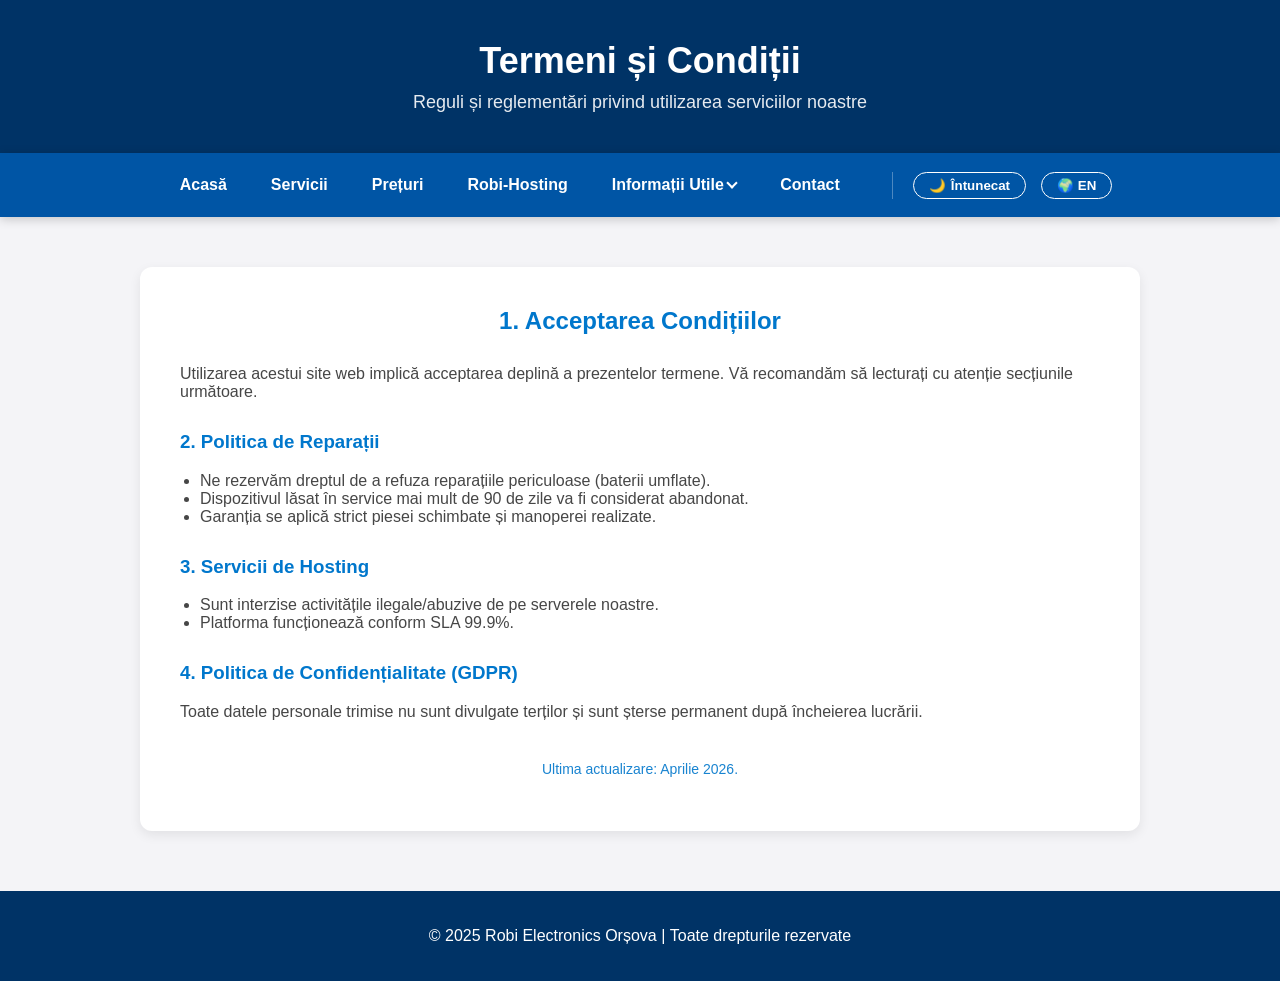
<file: termeni.html>
<!DOCTYPE html>
<html lang="ro">
<head>
  <meta charset="UTF-8">
  <meta name="viewport" content="width=device-width, initial-scale=1.0">
  <title>Termeni și Condiții - Robi Electronics</title>
  <link rel="stylesheet" href="assets/css/style.css">
  <style>
    .terms-container h3 {
      color: var(--accent-color);
      margin-top: 30px;
    }
    .terms-container p, .terms-container li {
      opacity: 0.9;
    }
    ul {
      margin-top: 10px;
      padding-left: 20px;
    }
  </style>
</head>
<body>

  <header>
    <h1>
      <span class="lang-ro">Termeni și Condiții</span>
      <span class="lang-en">Terms and Conditions</span>
    </h1>
    <p>
      <span class="lang-ro">Reguli și reglementări privind utilizarea serviciilor noastre</span>
      <span class="lang-en">Rules and regulations regarding the use of our services</span>
    </p>
  </header>

  <nav>
    <a href="index.html">
       <span class="lang-ro">Acasă</span>
       <span class="lang-en">Home</span>
    </a>
    <a href="servicii.html">
       <span class="lang-ro">Servicii</span>
       <span class="lang-en">Services</span>
    </a>
    <a href="preturi.html">
       <span class="lang-ro">Prețuri</span>
       <span class="lang-en">Pricing</span>
    </a>
    <a href="hosting.html">Robi-Hosting</a>
    <div class="dropdown">
      <button class="dropbtn">
        <span class="lang-ro">Informații Utile <i class="arrow down"></i></span>
        <span class="lang-en">Useful Info <i class="arrow down"></i></span>
      </button>
      <div class="dropdown-content">
        <a href="despre-noi.html"><span class="lang-ro">Despre Noi</span><span class="lang-en">About Us</span></a>
        <a href="echipa.html"><span class="lang-ro">Echipa Noastră</span><span class="lang-en">Our Team</span></a>
        <a href="faq.html"><span class="lang-ro">Întrebări Frecvente</span><span class="lang-en">FAQ</span></a>
        <a href="recenzii.html"><span class="lang-ro">Recenzii Clienți</span><span class="lang-en">Reviews</span></a>
        <a href="termeni.html"><span class="lang-ro">Termeni și Condiții</span><span class="lang-en">Terms & Conditions</span></a>
      </div>
    </div>
    <a href="contact.html">Contact</a>

    <div class="nav-toggles">
      <button class="toggle-btn" id="darkModeToggle">🌙 <span class="lang-ro">Întunecat</span><span class="lang-en">Dark</span></button>
      <button class="toggle-btn" id="langToggle">🌍 EN</button>
    </div>
  </nav>

  <section class="container terms-container">
    <h2>
      <span class="lang-ro">1. Acceptarea Condițiilor</span>
      <span class="lang-en">1. Acceptance of Terms</span>
    </h2>
    <p>
      <span class="lang-ro">Utilizarea acestui site web implică acceptarea deplină a prezentelor termene. Vă recomandăm să lecturați cu atenție secțiunile următoare.</span>
      <span class="lang-en">Using this website implies full acceptance of these terms. We recommend reading the following sections carefully.</span>
    </p>

    <h3>
      <span class="lang-ro">2. Politica de Reparații</span>
      <span class="lang-en">2. Repair Policy</span>
    </h3>
    <ul>
      <li><span class="lang-ro">Ne rezervăm dreptul de a refuza reparațiile periculoase (baterii umflate).</span><span class="lang-en">We reserve the right to refuse hazardous repairs (swollen batteries).</span></li>
      <li><span class="lang-ro">Dispozitivul lăsat în service mai mult de 90 de zile va fi considerat abandonat.</span><span class="lang-en">Devices left in service for more than 90 days will be considered abandoned.</span></li>
      <li><span class="lang-ro">Garanția se aplică strict piesei schimbate și manoperei realizate.</span><span class="lang-en">The warranty strictly applies to the replaced part and our labor.</span></li>
    </ul>

    <h3>
      <span class="lang-ro">3. Servicii de Hosting</span>
      <span class="lang-en">3. Hosting Services</span>
    </h3>
    <ul>
      <li><span class="lang-ro">Sunt interzise activitățile ilegale/abuzive de pe serverele noastre.</span><span class="lang-en">Illegal or abusive activities on our servers are prohibited.</span></li>
      <li><span class="lang-ro">Platforma funcționează conform SLA 99.9%.</span><span class="lang-en">The platform operates according to our 99.9% SLA.</span></li>
    </ul>

    <h3>
      <span class="lang-ro">4. Politica de Confidențialitate (GDPR)</span>
      <span class="lang-en">4. Privacy Policy (GDPR)</span>
    </h3>
    <p>
      <span class="lang-ro">Toate datele personale trimise nu sunt divulgate terților și sunt șterse permanent după încheierea lucrării.</span>
      <span class="lang-en">All personal data submitted is not disclosed to third parties and is permanently deleted after the work is completed.</span>
    </p>

    <p style="margin-top: 40px; font-size: 14px; text-align: center; color: var(--accent-color);">
      <span class="lang-ro">Ultima actualizare: Aprilie 2026.</span>
      <span class="lang-en">Last updated: April 2026.</span>
    </p>

  </section>

  <footer>
    <p>&copy; 2025 Robi Electronics Orșova | <span class="lang-ro">Toate drepturile rezervate</span><span class="lang-en">All rights reserved</span></p>
  </footer>

  <script src="assets/js/main.js"></script>
</body>
</html>
</file>
<file: assets/css/style.css>
/* Variabile globale de design (Light Mode - implicit) */
:root {
  --bg-color: #f4f4f7;
  --text-color: #333333;
  --bg-header: #003366;
  --text-header: #ffffff;
  --bg-nav: #0055a5;
  --hover-nav: #003366;
  --bg-card: #ffffff;
  --border-color: #e0e0e0;
  --accent-color: #0077cc;
  --box-shadow: 0 4px 12px rgba(0,0,0,0.08);
  --glass-bg: rgba(255, 255, 255, 0.9);
}

/* Variabile pentru Dark Mode */
.dark-theme {
  --bg-color: #121212;
  --text-color: #e0e0e0;
  --bg-header: #1a1a2e;
  --text-header: #e0e0e0;
  --bg-nav: #162447;
  --hover-nav: #1f4068;
  --bg-card: #1e1e1e;
  --border-color: #333333;
  --accent-color: #00d2ff;
  --box-shadow: 0 4px 12px rgba(0,0,0,0.5);
  --glass-bg: rgba(30, 30, 30, 0.9);
}

/* Base Styles */
* {
  box-sizing: border-box;
}

body {
  font-family: 'Segoe UI', Tahoma, Geneva, Verdana, sans-serif;
  margin: 0;
  padding: 0;
  background-color: var(--bg-color);
  color: var(--text-color);
  transition: background-color 0.3s, color 0.3s;
}

/* Header */
header {
  background-color: var(--bg-header);
  color: var(--text-header);
  padding: 40px 20px;
  text-align: center;
  transition: background-color 0.3s;
}

header h1 {
  margin: 0 0 10px 0;
  font-size: 36px;
  font-weight: 700;
}

header p {
  margin: 0;
  font-size: 18px;
  opacity: 0.9;
}

/* Navigation */
nav {
  background-color: var(--bg-nav);
  display: flex;
  justify-content: center;
  align-items: center;
  gap: 20px;
  padding: 15px 20px;
  position: sticky;
  top: 0;
  z-index: 100;
  box-shadow: 0 2px 10px rgba(0,0,0,0.2);
  transition: background-color 0.3s;
}

nav a {
  color: white;
  text-decoration: none;
  font-weight: bold;
  padding: 8px 12px;
  border-radius: 4px;
  transition: background-color 0.3s, color 0.3s;
}

nav a:hover {
  background-color: var(--hover-nav);
}

/* Dropdown */
.dropdown {
  position: relative;
  display: inline-block;
}

.dropbtn {
  background-color: transparent;
  color: white;
  padding: 8px 12px;
  font-size: 16px;
  border: none;
  cursor: pointer;
  font-weight: bold;
  font-family: inherit;
  display: flex;
  align-items: center;
  gap: 6px;
  border-radius: 4px;
  transition: background-color 0.3s;
}

.dropbtn:hover {
  background-color: var(--hover-nav);
}

.arrow {
  border: solid white;
  border-width: 0 2px 2px 0;
  display: inline-block;
  padding: 3px;
  margin-bottom: 3px;
}

.down {
  transform: rotate(45deg);
  -webkit-transform: rotate(45deg);
}

.dropdown-content {
  display: none;
  position: absolute;
  background-color: var(--bg-nav);
  min-width: 200px;
  box-shadow: var(--box-shadow);
  z-index: 101;
  border-radius: 6px;
  top: 100%;
  left: 0;
  overflow: hidden;
  border: 1px solid var(--border-color);
}

.dropdown-content a {
  color: white;
  padding: 12px 16px;
  text-decoration: none;
  display: block;
  text-align: left;
  border-radius: 0;
  border-bottom: 1px solid rgba(255,255,255,0.1);
}

.dropdown-content a:last-child {
  border-bottom: none;
}

.dropdown-content a:hover {
  background-color: var(--hover-nav);
  padding-left: 20px; /* Animație subtilă */
}

.dropdown:hover .dropdown-content {
  display: block;
  animation: fadeInDown 0.3s ease-out;
}

@keyframes fadeInDown {
  from { opacity: 0; transform: translateY(-10px); }
  to { opacity: 1; transform: translateY(0); }
}

/* Toggles (Dark Mode & Lang) */
.nav-toggles {
  display: flex;
  gap: 15px;
  margin-left: 20px;
  border-left: 1px solid rgba(255,255,255,0.3);
  padding-left: 20px;
}

.toggle-btn {
  background: transparent;
  border: 1px solid white;
  color: white;
  border-radius: 20px;
  padding: 5px 15px;
  cursor: pointer;
  font-weight: bold;
  transition: all 0.3s;
  display: flex;
  align-items: center;
  gap: 5px;
}

.toggle-btn:hover {
  background: white;
  color: var(--bg-nav);
}

/* Containere și pagini */
.container, .services-container, .contact-container, .content-section, .faq-container, .reviews-container, .terms-container, .team-container {
  max-width: 1000px;
  margin: 50px auto;
  background-color: var(--bg-card);
  padding: 40px;
  border-radius: 12px;
  box-shadow: var(--box-shadow);
  transition: background-color 0.3s, box-shadow 0.3s;
}

.container h2, .services-container h2, .contact-container h2, .content-section h2, .faq-container h2, .reviews-container h2, .terms-container h2, .team-container h2 {
  color: var(--accent-color);
  text-align: center;
  margin-top: 0;
  margin-bottom: 30px;
}

/* Formulare globale */
.form-group {
  margin-bottom: 20px;
}

label {
  font-weight: bold;
  display: block;
  margin-bottom: 8px;
  color: var(--text-color);
}

select, input[type="text"], input[type="email"], textarea {
  width: 100%;
  padding: 12px;
  border: 1px solid var(--border-color);
  border-radius: 6px;
  font-size: 16px;
  background-color: var(--bg-color);
  color: var(--text-color);
  transition: border-color 0.3s, box-shadow 0.3s;
  font-family: inherit;
}

select:focus, input:focus, textarea:focus {
  outline: none;
  border-color: var(--accent-color);
  box-shadow: 0 0 0 3px rgba(0, 119, 204, 0.2);
}

button[type="submit"], button.action-btn {
  background-color: var(--bg-nav);
  color: white;
  border: none;
  padding: 12px 24px;
  font-size: 16px;
  cursor: pointer;
  border-radius: 6px;
  font-weight: bold;
  transition: background-color 0.3s, transform 0.2s;
  display: block;
}

button[type="submit"]:hover, button.action-btn:hover {
  background-color: var(--hover-nav);
  transform: translateY(-2px);
}

/* Footer */
footer {
  background-color: var(--bg-header);
  color: var(--text-header);
  text-align: center;
  padding: 20px;
  margin-top: 60px;
  transition: background-color 0.3s;
}

/* Utilitare limba */
.lang-en { display: none; }
.lang-ro { display: inline-block; }

body.en-mode .lang-en { display: inline-block; }
body.en-mode .lang-ro { display: none; }

/* Mobile Optimization */
@media (max-width: 768px) {
  .hamburger-btn {
    display: block;
    width: 60%;
    margin-bottom: 10px;
    background-color: transparent;
    color: white;
    justify-content: center;
  }
  
  nav {
    flex-direction: column;
    align-items: stretch;
    padding: 15px;
  }

  nav > a, nav > .dropdown {
    display: none;
    text-align: center;
    padding: 10px;
    width: 100%;
  }

  nav.nav-open > a, nav.nav-open > .dropdown {
    display: block;
    animation: fadeInDown 0.3s ease-out;
  }

  nav > .nav-toggles {
    display: none;
    flex-direction: row;
    justify-content: center;
    margin: 10px 0 0 0;
    border-left: none;
    border-top: 1px solid rgba(255,255,255,0.3);
    padding: 10px 0 0 0;
  }
  
  nav.nav-open > .nav-toggles {
    display: flex;
  }

  .container, .services-container, .contact-container, .content-section, .faq-container, .reviews-container, .terms-container, .team-container {
    padding: 20px;
    margin: 20px 10px;
  }

  header {
    padding: 20px 10px;
  }
  
  header h1 {
    font-size: 28px;
  }

  .service-card, .team-member, .review-card {
    width: 100%;
  }

  .contact-container {
    flex-direction: column;
  }
  
  iframe {
    height: 200px;
  }
}

@media (min-width: 769px) {
  .hamburger-btn {
    display: none;
  }
}
</file>
